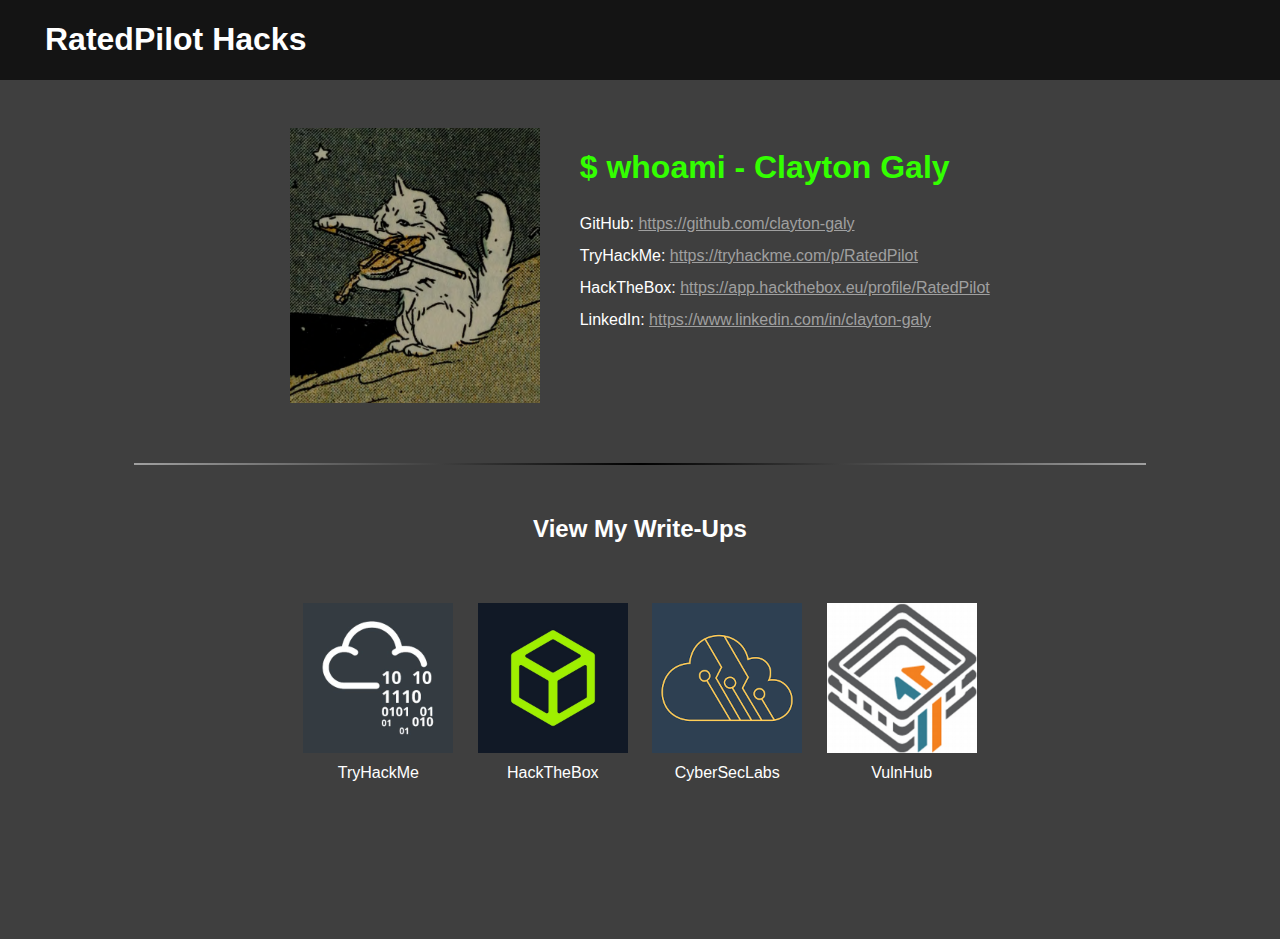
<file: index.html>
<!DOCTYPE html>
<html>
    <head>
        <meta name="viewport" content="width=device-width, initial-scale=1">
        <title>RatedPilot Hacks</title>
        <link rel="stylesheet" href="assets/css/index.css">
    </head>
    <body>
        <nav class="header">
            <h1 class="title">RatedPilot Hacks</h1>
        </nav>
        <div class="contact-info">
            <img class="my-image" src="assets/images/20202.png">
            <div class="contact-alltext">
                <h1 style="color: rgb(51,255,0);">$ whoami - Clayton Galy</h1>
                <div>
                    <p>GitHub:</p> <a href="https://github.com/clayton-galy">https://github.com/clayton-galy</a>
                </div>  
                <div>
                    <p>TryHackMe:</p> <a href="https://tryhackme.com/p/RatedPilot">https://tryhackme.com/p/RatedPilot</a>
                </div>  
                <div>
                    <p>HackTheBox:</p> <a href="https://app.hackthebox.eu/profile/162495">https://app.hackthebox.eu/profile/RatedPilot</a>
                </div>
                <div>
                    <p>LinkedIn:</p> <a href="https://www.linkedin.com/in/clayton-galy">https://www.linkedin.com/in/clayton-galy</a>
                </div>  
            </div>
        </div>
        <hr>
        <div class="subheader">
            <h2>View My Write-Ups</h2>
        </div>
        <div class="writeup-links">
            <!--
            <div class="icons">
                <a href="pages/search.html"><img class="thumbnail" src="assets/images/search.jpg"></a>
                <p class="icontext">Index Coming Soon!</p>
            </div>
            -->
            <div class="icons">
                <a href="pages/tryhackme.html"><img class="thumbnail" src="assets/images/TryHackMe.jpg"></a>
                <p class="icontext">TryHackMe</p>
            </div>
            <div class="icons">
                <a href="pages/hackthebox.html"><img class="thumbnail" src="assets/images/hackthebox.jpg"></a>
                <p class="icontext">HackTheBox</p>
            </div>
            <div class="icons">
                <a href="pages/cyberseclabs.html"><img class="thumbnail" src="assets/images/cyberseclabs.png"></a>
                <p class="icontext">CyberSecLabs</p>
            </div>
            <div class="icons">
                <a href="pages/vulnhub.html"><img class="thumbnail" src="assets/images/vulnhub.png"></a>
                <p class="icontext">VulnHub</p>
            </div>
        </div>
    </body>
</html>
</file>
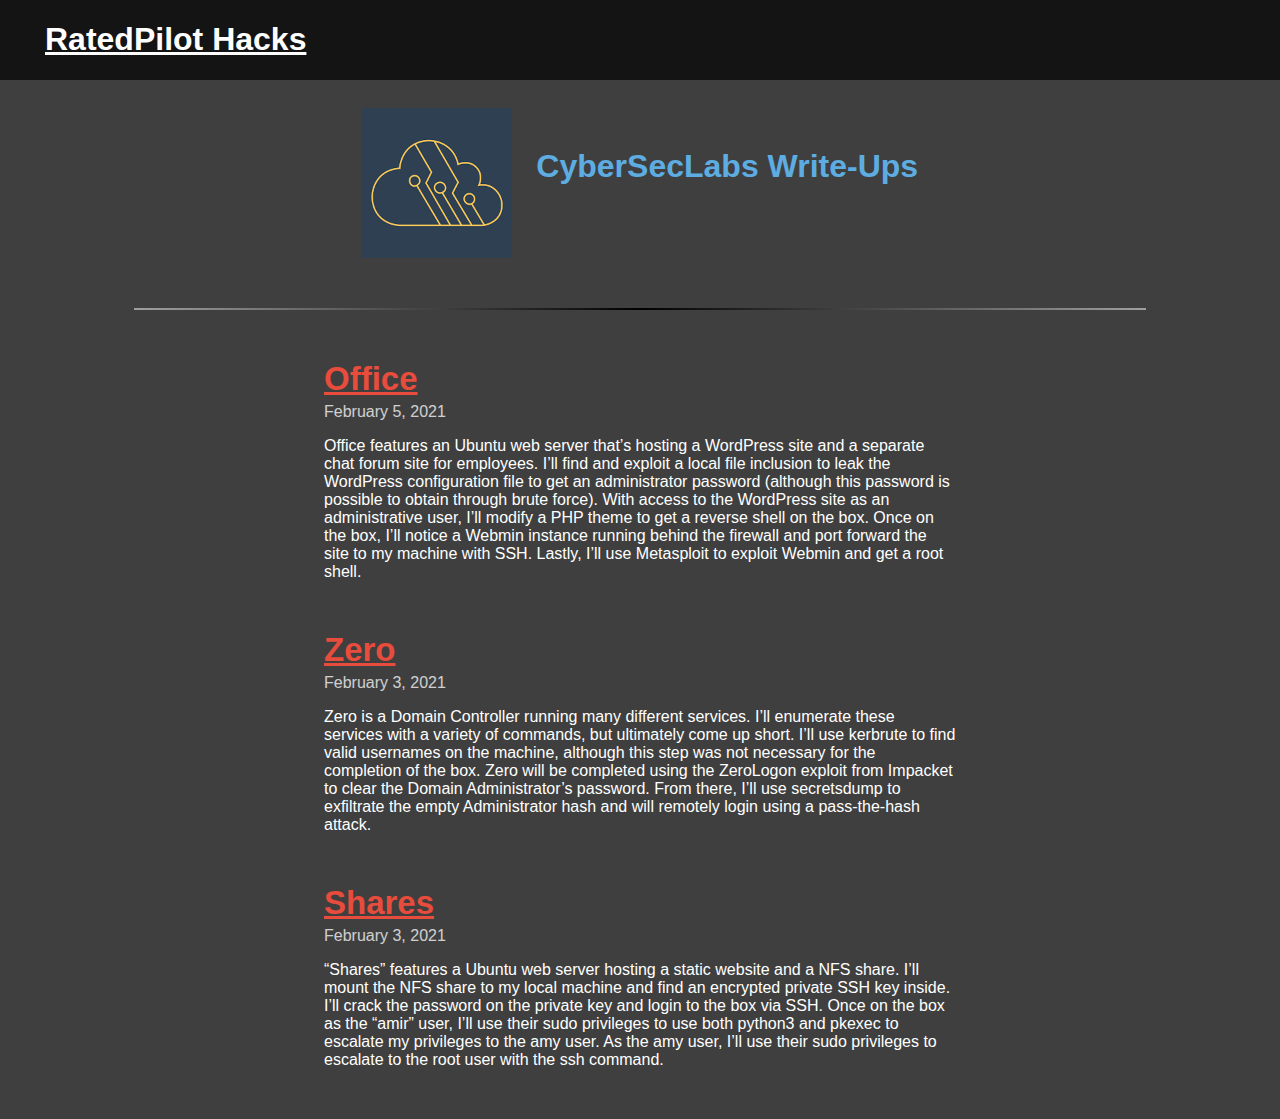
<file: pages/cyberseclabs.html>
<!DOCTYPE html>
<html>
    <head>
        <meta name="viewport" content="width=device-width, initial-scale=1">
        <title>RatedPilot Hacks</title>
        <link rel="stylesheet" href="../assets/css/writeups.css">
    </head>
    <body>
        <nav class="header">
            <a class="homelink" href="/walkthroughs"><h1 class="title">RatedPilot Hacks</h1></a>
        </nav>
        <div class="maintitle">
            <img class="image" src="../assets/images/cyberseclabs.png">
            <h1 style="display:inline-block">CyberSecLabs Write-Ups</h1>
        </div>
        <hr>
        <div class="writeup-content">
            <div class="writeupinfo">
                <div class="writeup-title">
                    <a class="writeup-link" href="https://clayton-galy.notion.site/Office-d40709bf409f4c368513c369fefc9b0e"><h2>Office</h2></a>
                </div>
                <div class="writeup-date">
                    <p>February 5, 2021</p>
                </div>
                <div class="writeup-desc">
                    <p>Office features an Ubuntu web server that&#8217;s hosting a WordPress site and a separate chat forum site for employees&#46; I&#8217;ll find and exploit a local file inclusion to leak the WordPress configuration file to get an administrator password &#40;although this password is possible to obtain through brute force&#41;&#46; With access to the WordPress site as an administrative user&#44; I&#8217;ll modify a PHP theme to get a reverse shell on the box&#46; Once on the box&#44; I&#8217;ll notice a Webmin instance running behind the firewall and port forward the site to my machine with SSH&#46; Lastly&#44; I&#8217;ll use Metasploit to exploit Webmin and get a root shell&#46;</p>
                </div>
            </div>
            <div class="writeupinfo">
                <div class="writeup-title">
                    <a class="writeup-link" href="https://clayton-galy.notion.site/Zero-e88b125d23b84f3788667e9202f1ffa0"><h2>Zero</h2></a>
                </div>
                <div class="writeup-date">
                    <p>February 3, 2021</p>
                </div>
                <div class="writeup-desc">
                    <p>Zero is a Domain Controller running many different services&#46; I&#8217;ll enumerate these services with a variety of commands&#44; but ultimately come up short&#46; I&#8217;ll use kerbrute to find valid usernames on the machine&#44; although this step was not necessary for the completion of the box&#46; Zero will be completed using the ZeroLogon exploit from Impacket to clear the Domain Administrator&#8217;s password&#46; From there&#44; I&#8217;ll use secretsdump to exfiltrate the empty Administrator hash and will remotely login using a pass-the-hash attack&#46;</p>
                </div>
            </div>
            <div class="writeupinfo">
                <div class="writeup-title">
                    <a class="writeup-link" href="https://clayton-galy.notion.site/Shares-cefc34033bca4380a81c991d862038f8"><h2>Shares</h2></a>
                </div>
                <div class="writeup-date">
                    <p>February 3, 2021</p>
                </div>
                <div class="writeup-desc">
                    <p>&#8220;Shares&#8221; features a Ubuntu web server hosting a static website and a NFS share&#46; I&#8217;ll mount the NFS share to my local machine and find an encrypted private SSH key inside&#46; I&#8217;ll crack the password on the private key and login to the box via SSH&#46; Once on the box as the &#8220;amir&#8221; user&#44; I&#8217;ll use their sudo privileges to use both python3 and pkexec to escalate my privileges to the amy user&#46; As the amy user&#44; I&#8217;ll use their sudo privileges to escalate to the root user with the ssh command&#46; </p>
                </div>
            </div>
        </div>
    </body>
</html>
</file>
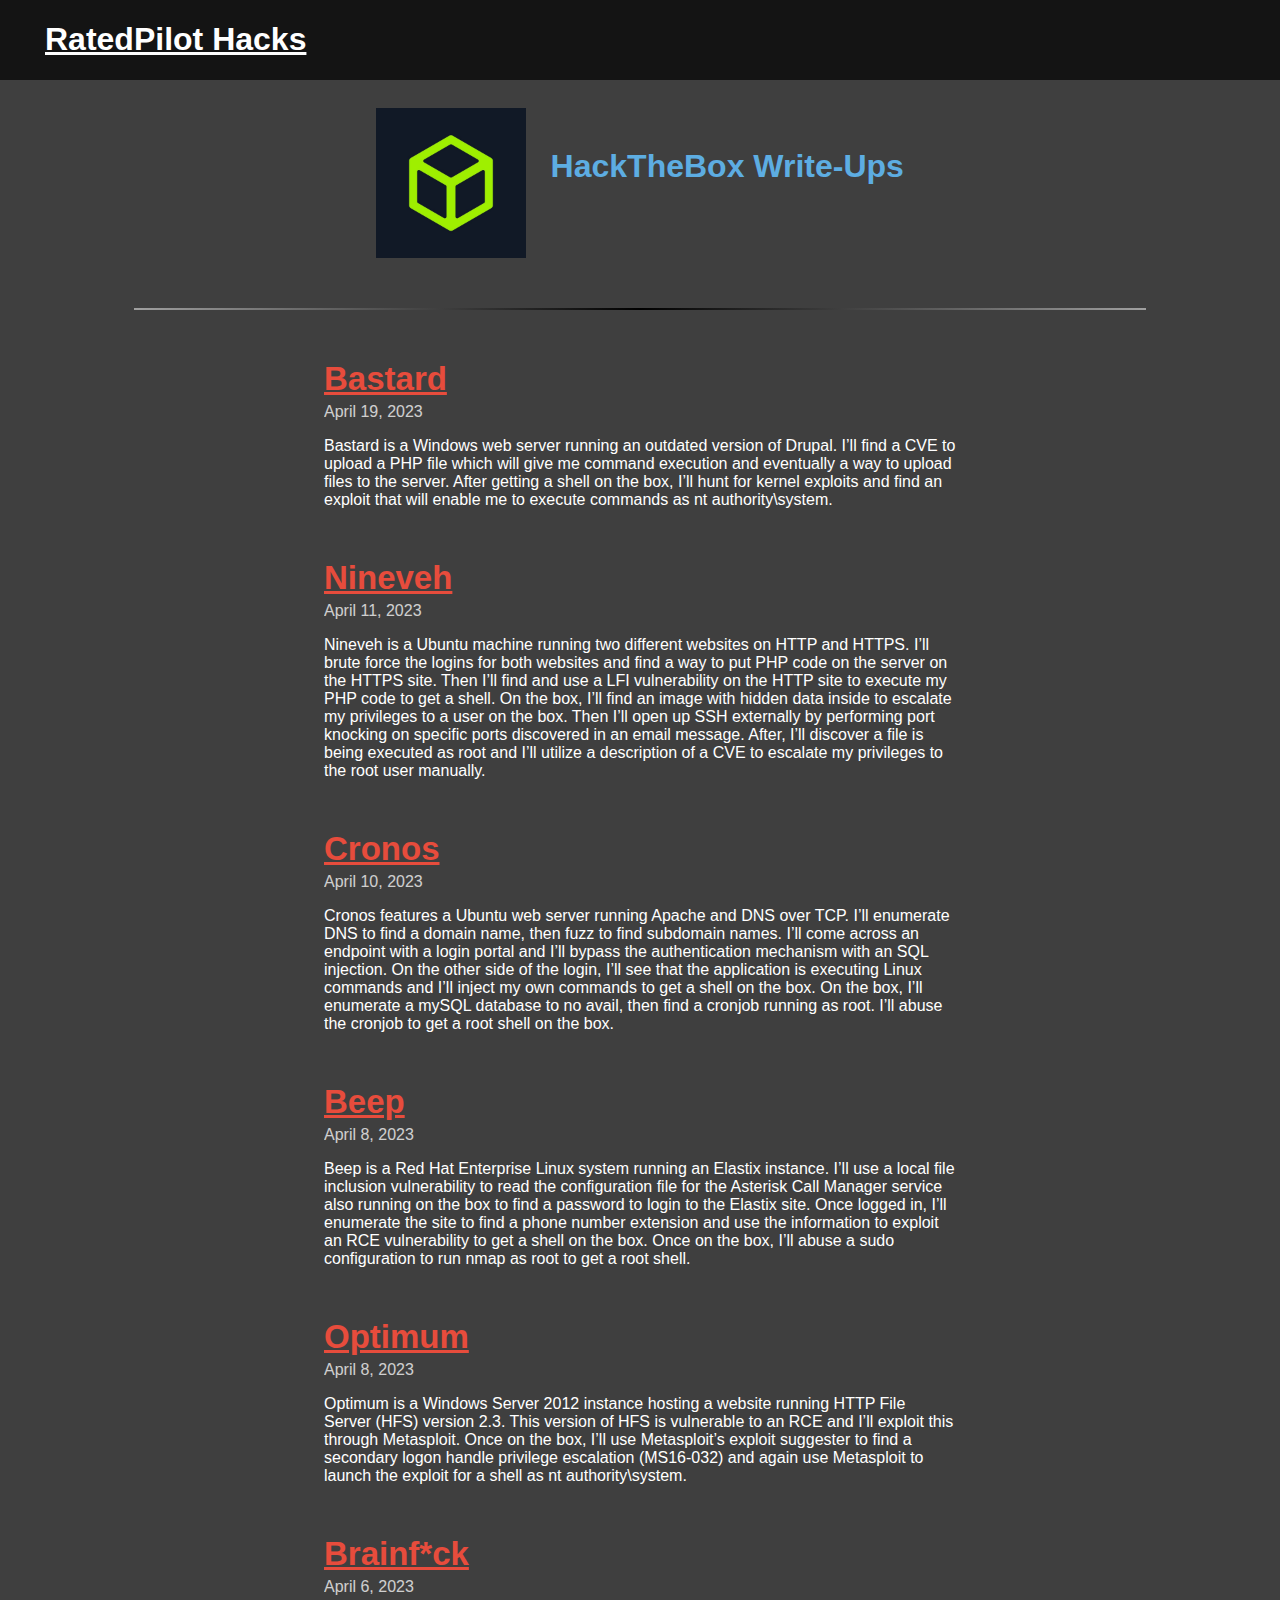
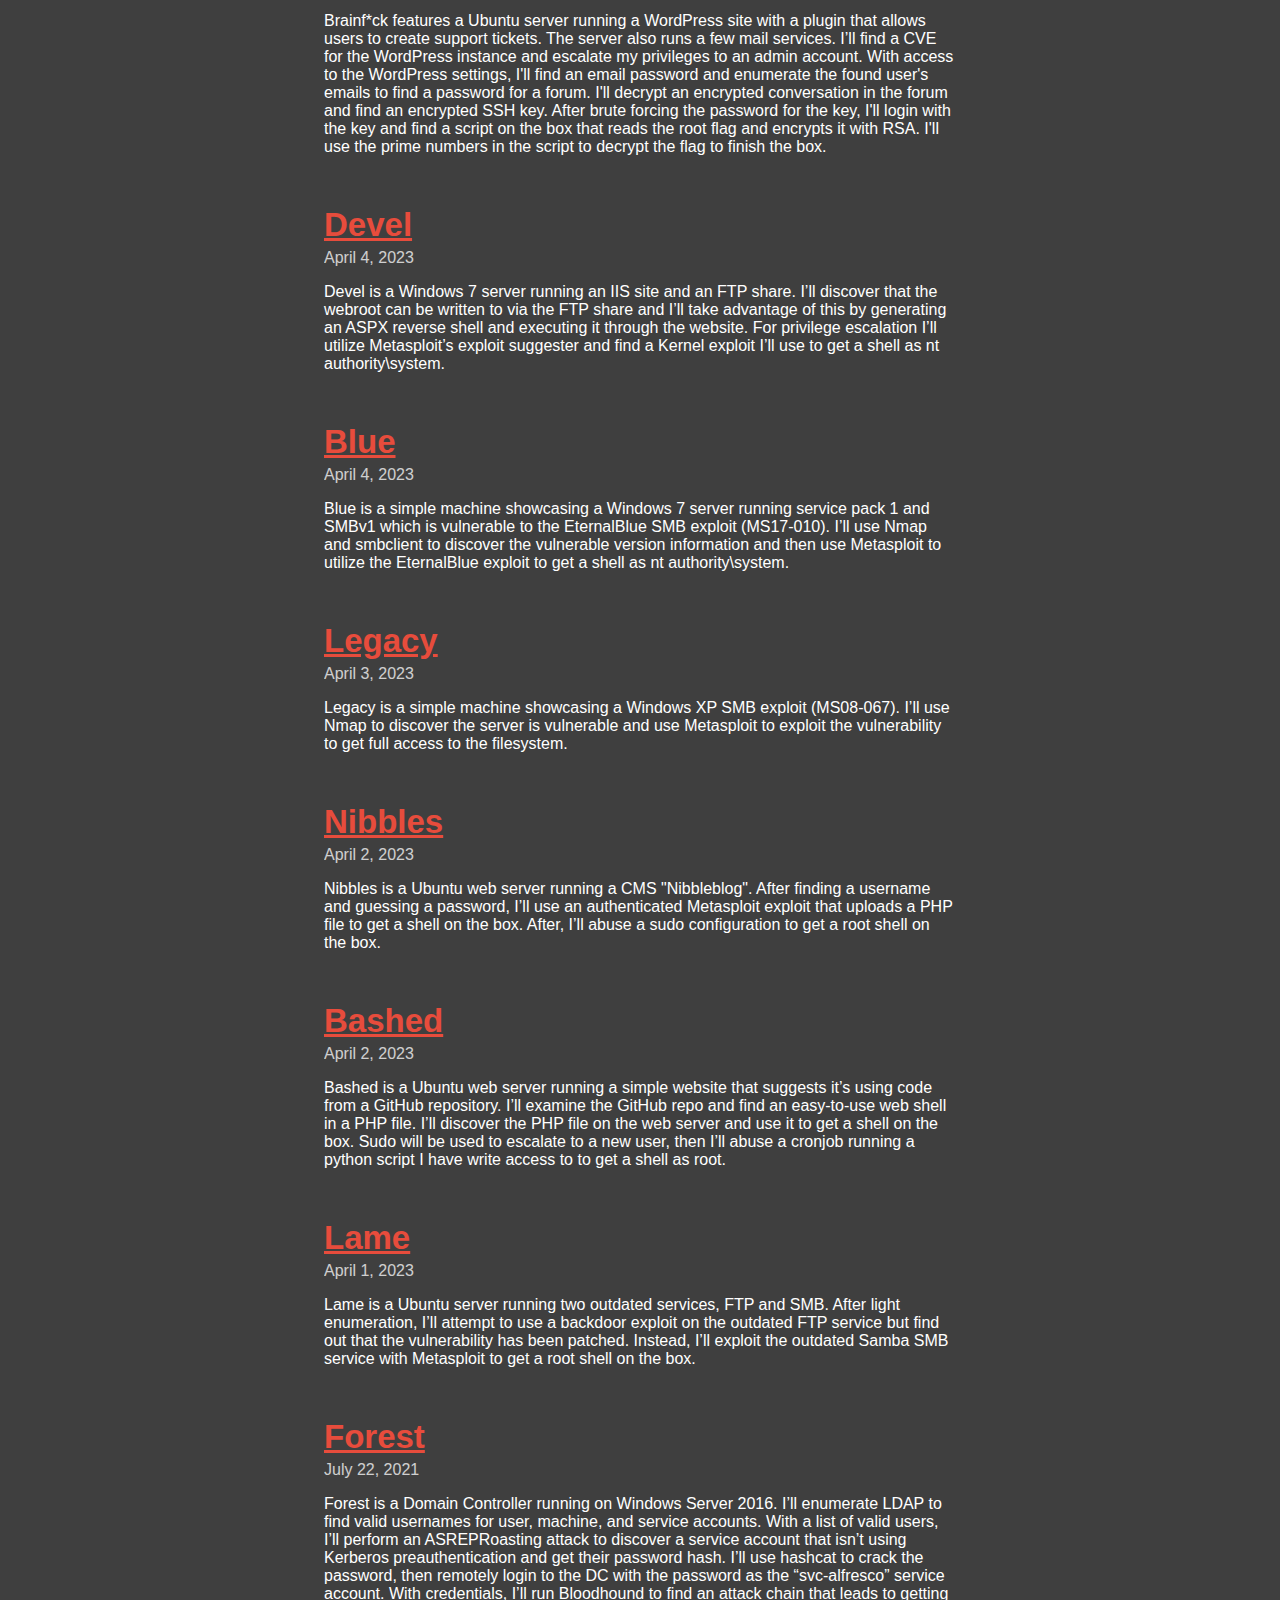
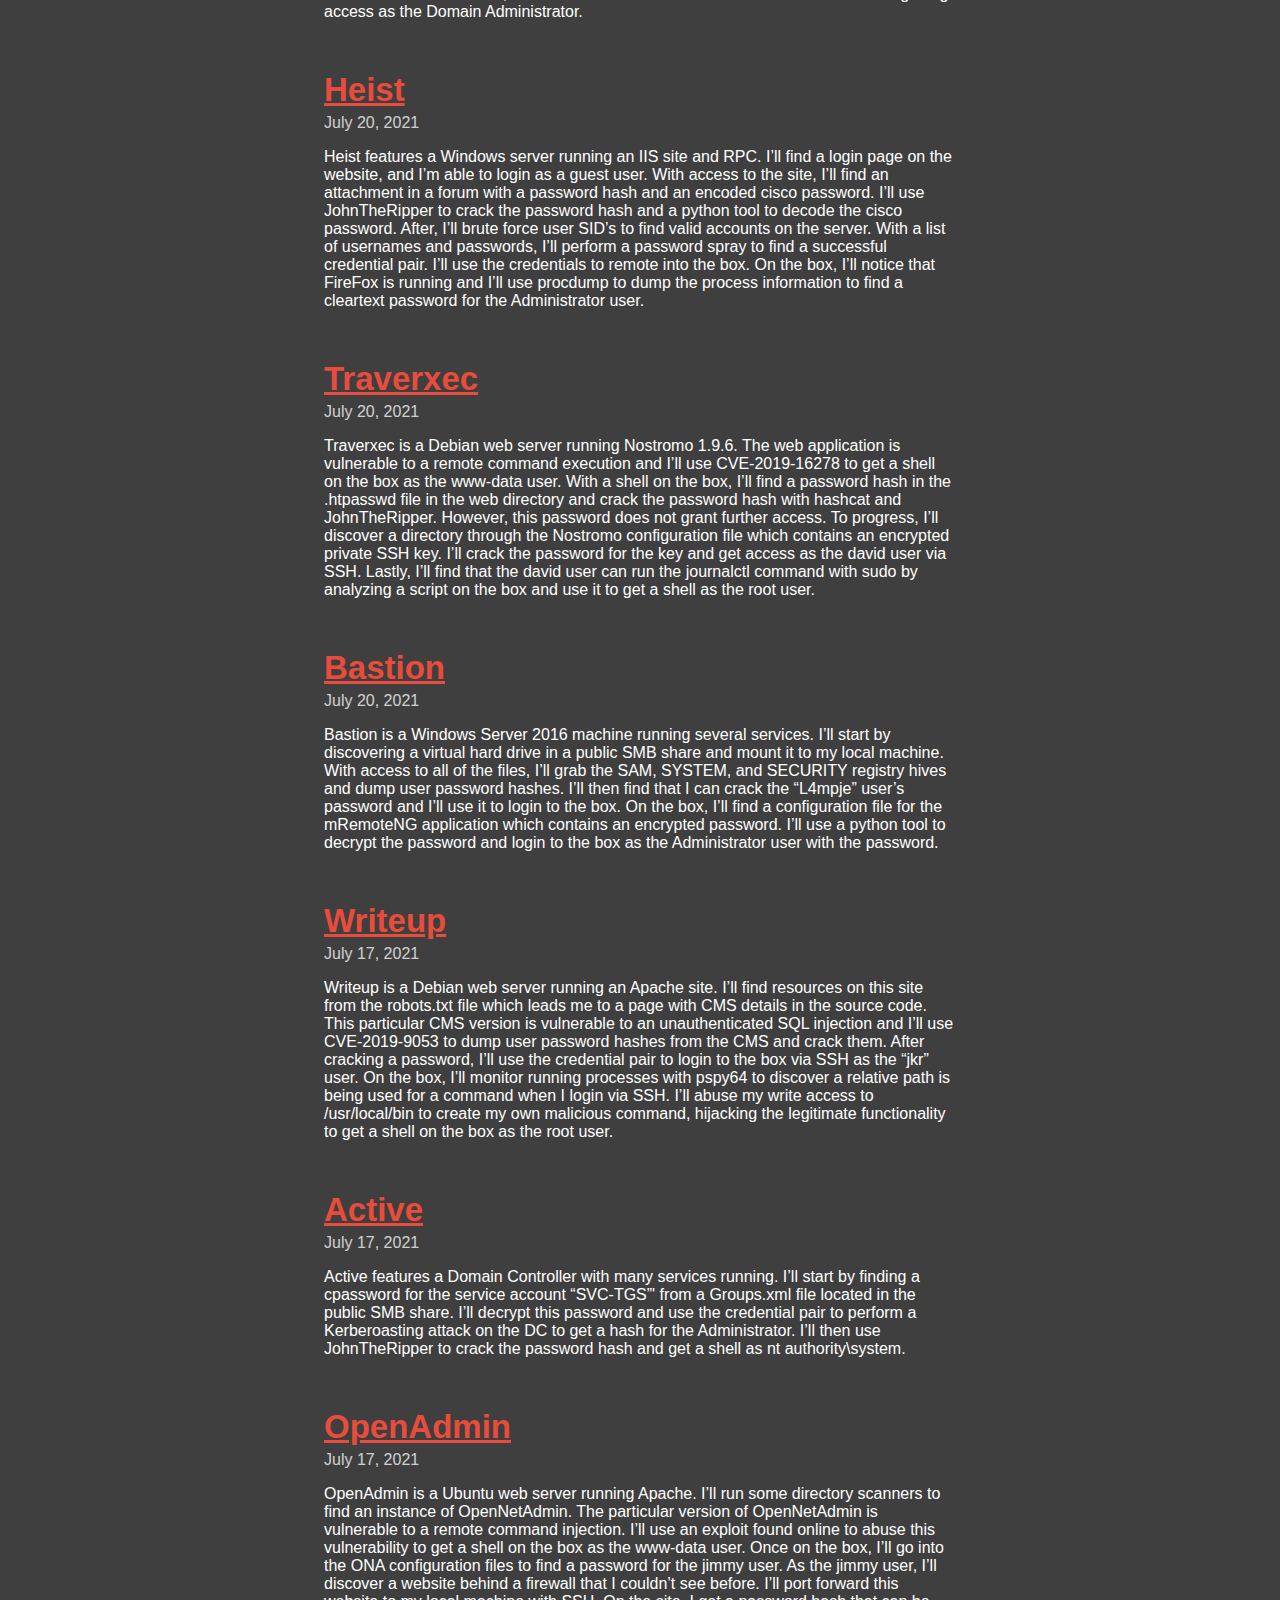
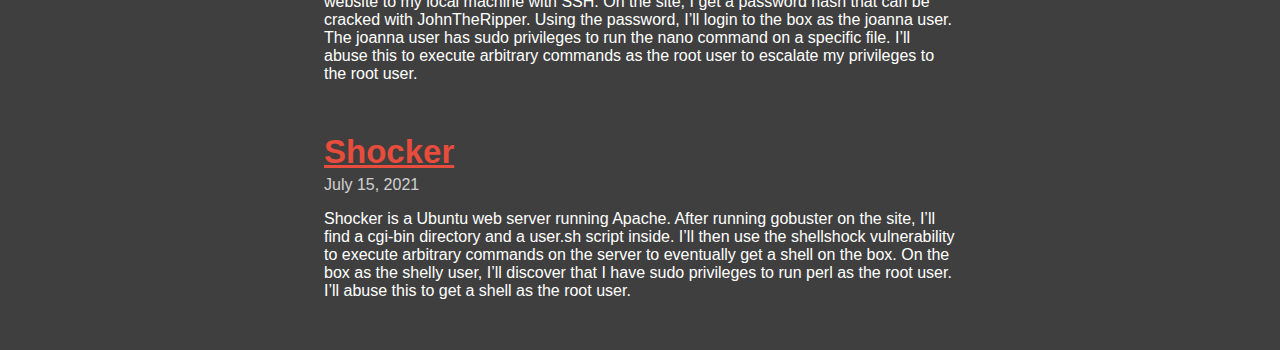
<file: pages/hackthebox.html>
<!DOCTYPE html>
<html>
    <head>
        <meta name="viewport" content="width=device-width, initial-scale=1">
        <title>RatedPilot Hacks</title>
        <link rel="stylesheet" href="../assets/css/writeups.css">
    </head>
    <body>
        <nav class="header">
            <a class="homelink" href="/walkthroughs"><h1 class="title">RatedPilot Hacks</h1></a>
        </nav>
        <div class="maintitle">
            <img class="image" src="../assets/images/hackthebox.jpg">
            <h1 style="display:inline-block">HackTheBox Write-Ups</h1>
        </div>
        <hr>
        <div class="writeup-content">
            <div class="writeupinfo">
                <div class="writeup-title">
                    <a class="writeup-link" href="https://clayton-galy.notion.site/Bastard-f4dd391bd6d54fbf80caa48b4e242e80"><h2>Bastard</h2></a>
                </div>
                <div class="writeup-date">
                    <p>April 19, 2023</p>
                </div>
                <div class="writeup-desc">
                    <p>Bastard is a Windows web server running an outdated version of Drupal&#46; I&#8217;ll find a CVE to upload a PHP file which will give me command execution and eventually a way to upload files to the server&#46; After getting a shell on the box&#44; I&#8217;ll hunt for kernel exploits and find an exploit that will enable me to execute commands as nt authority&#92;system&#46;</p>
                </div>
            </div>
            <div class="writeupinfo">
                <div class="writeup-title">
                    <a class="writeup-link" href="https://clayton-galy.notion.site/Nineveh-66bb8c3b4ca64145834f8f7f373248d9"><h2>Nineveh</h2></a>
                </div>
                <div class="writeup-date">
                    <p>April 11, 2023</p>
                </div>
                <div class="writeup-desc">
                    <p>Nineveh is a Ubuntu machine running two different websites on HTTP and HTTPS&#46; I&#8217;ll brute force the logins for both websites and find a way to put PHP code on the server on the HTTPS site&#46; Then I&#8217;ll find and use a LFI vulnerability on the HTTP site to execute my PHP code to get a shell&#46; On the box&#44; I&#8217;ll find an image with hidden data inside to escalate my privileges to a user on the box&#46; Then I&#8217;ll open up SSH externally by performing port knocking on specific ports discovered in an email message&#46; After&#44; I&#8217;ll discover a file is being executed as root and I&#8217;ll utilize a description of a CVE to escalate my privileges to the root user manually&#46;</p>
                </div>
            </div>
            <div class="writeupinfo">
                <div class="writeup-title">
                    <a class="writeup-link" href="https://clayton-galy.notion.site/Cronos-76b1324f309e449eb655b878adaceccc"><h2>Cronos</h2></a>
                </div>
                <div class="writeup-date">
                    <p>April 10, 2023</p>
                </div>
                <div class="writeup-desc">
                    <p>Cronos features a Ubuntu web server running Apache and DNS over TCP&#46; I&#8217;ll enumerate DNS to find a domain name&#44; then fuzz to find subdomain names&#46; I&#8217;ll come across an endpoint with a login portal and I&#8217;ll bypass the authentication mechanism with an SQL injection&#46; On the other side of the login&#44; I&#8217;ll see that the application is executing Linux commands and I&#8217;ll inject my own commands to get a shell on the box&#46; On the box&#44; I&#8217;ll enumerate a mySQL database to no avail&#44; then find a cronjob running as root&#46; I&#8217;ll abuse the cronjob to get a root shell on the box&#46;</p>
                </div>
            </div>
            <div class="writeupinfo">
                <div class="writeup-title">
                    <a class="writeup-link" href="https://clayton-galy.notion.site/Beep-9a0a5f209a2a4ec28affef136682966b"><h2>Beep</h2></a>
                </div>
                <div class="writeup-date">
                    <p>April 8, 2023</p>
                </div>
                <div class="writeup-desc">
                    <p>Beep is a Red Hat Enterprise Linux system running an Elastix instance&#46; I&#8217;ll use a local file inclusion vulnerability to read the configuration file for the Asterisk Call Manager service also running on the box to find a password to login to the Elastix site&#46; Once logged in&#44; I&#8217;ll enumerate the site to find a phone number extension and use the information to exploit an RCE vulnerability to get a shell on the box&#46; Once on the box&#44; I&#8217;ll abuse a sudo configuration to run nmap as root to get a root shell&#46;</p>
                </div>
            </div>
            <div class="writeupinfo">
                <div class="writeup-title">
                    <a class="writeup-link" href="https://clayton-galy.notion.site/Optimum-c9ef76652c83485b89bf8f27eb1e7368"><h2>Optimum</h2></a>
                </div>
                <div class="writeup-date">
                    <p>April 8, 2023</p>
                </div>
                <div class="writeup-desc">
                    <p>Optimum is a Windows Server 2012 instance hosting a website running HTTP File Server &lpar;HFS&rpar; version 2&period;3&period; This version of HFS is vulnerable to an RCE and I&rsquo;ll exploit this through Metasploit&period; Once on the box&comma; I&rsquo;ll use Metasploit&rsquo;s exploit suggester to find a secondary logon handle privilege escalation &lpar;MS16-032&rpar; and again use Metasploit to launch the exploit for a shell as nt authority&bsol;system&period;</p>
                </div>
            </div>
            <div class="writeupinfo">
                <div class="writeup-title">
                    <a class="writeup-link" href="https://clayton-galy.notion.site/Brainf-ck-5bb184153d1d46db8e35182f0d077d19"><h2>Brainf&#42;ck</h2></a>
                </div>
                <div class="writeup-date">
                    <p>April 6, 2023</p>
                </div>
                <div class="writeup-desc">
                    <p>Brainf&#42;ck features a Ubuntu server running a WordPress site with a plugin that allows users to create support tickets&#46; The server also runs a few mail services&#46; I&#8217;ll find a CVE for the WordPress instance and escalate my privileges to an admin account&#46; With access to the WordPress settings&#44; I&#39;ll find an email password and enumerate the found user&#39;s emails to find a password for a forum&#46; I&#39;ll decrypt an encrypted conversation in the forum and find an encrypted SSH key&#46; After brute forcing the password for the key&#44; I&#39;ll login with the key and find a script on the box that reads the root flag and encrypts it with RSA&#46; I&#39;ll use the prime numbers in the script to decrypt the flag to finish the box&#46;</p>
                </div>
            </div>
            <div class="writeupinfo">
                <div class="writeup-title">
                    <a class="writeup-link" href="https://clayton-galy.notion.site/Devel-b11268c542274b06a9cf49efb83855ae"><h2>Devel</h2></a>
                </div>
                <div class="writeup-date">
                    <p>April 4, 2023</p>
                </div>
                <div class="writeup-desc">
                    <p>Devel is a Windows 7 server running an IIS site and an FTP share&#46; I&#8217;ll discover that the webroot can be written to via the FTP share and I&#8217;ll take advantage of this by generating an ASPX reverse shell and executing it through the website&#46; For privilege escalation I&#8217;ll utilize Metasploit&#8217;s exploit suggester and find a Kernel exploit I&#8217;ll use to get a shell as nt authority&#92;system&#46;</p>
                </div>
            </div>
            <div class="writeupinfo">
                <div class="writeup-title">
                    <a class="writeup-link" href="https://clayton-galy.notion.site/Blue-6276986a5f804a09bc553b0c23c7157d"><h2>Blue</h2></a>
                </div>
                <div class="writeup-date">
                    <p>April 4, 2023</p>
                </div>
                <div class="writeup-desc">
                    <p>Blue is a simple machine showcasing a Windows 7 server running service pack 1 and SMBv1 which is vulnerable to the EternalBlue SMB exploit &#40;MS17-010&#41;&#46; I&#8217;ll use Nmap and smbclient to discover the vulnerable version information and then use Metasploit to utilize the EternalBlue exploit to get a shell as nt authority&#92;system&#46;</p>
                </div>
            </div>
            <div class="writeupinfo">
                <div class="writeup-title">
                    <a class="writeup-link" href="https://clayton-galy.notion.site/Legacy-f1d1b755cd3a41a5a8772624a2bb6c95"><h2>Legacy</h2></a>
                </div>
                <div class="writeup-date">
                    <p>April 3, 2023</p>
                </div>
                <div class="writeup-desc">
                    <p>Legacy is a simple machine showcasing a Windows XP SMB exploit &#40;MS08-067&#41;&#46; I&#8217;ll use Nmap to discover the server is vulnerable and use Metasploit to exploit the vulnerability to get full access to the filesystem&#46;</p>
                </div>
            </div>
            <div class="writeupinfo">
                <div class="writeup-title">
                    <a class="writeup-link" href="https://clayton-galy.notion.site/Nibbles-06e733ea6c2d461f9c7265ad97380985"><h2>Nibbles</h2></a>
                </div>
                <div class="writeup-date">
                    <p>April 2, 2023</p>
                </div>
                <div class="writeup-desc">
                    <p>Nibbles is a Ubuntu web server running a CMS &#34;Nibbleblog&#34;&#46; After finding a username and guessing a password&#44; I&#8217;ll use an authenticated Metasploit exploit that uploads a PHP file to get a shell on the box&#46; After&#44; I&#8217;ll abuse a sudo configuration to get a root shell on the box&#46;</p>
                </div>
            </div>
            <div class="writeupinfo">
                <div class="writeup-title">
                    <a class="writeup-link" href="https://clayton-galy.notion.site/Bashed-637aeb15aa8342d8b686b940a42da60a"><h2>Bashed</h2></a>
                </div>
                <div class="writeup-date">
                    <p>April 2, 2023</p>
                </div>
                <div class="writeup-desc">
                    <p>Bashed is a Ubuntu web server running a simple website that suggests it&#8217;s using code from a GitHub repository&#46; I&#8217;ll examine the GitHub repo and find an easy-to-use web shell in a PHP file&#46; I&#8217;ll discover the PHP file on the web server and use it to get a shell on the box&#46; Sudo will be used to escalate to a new user&#44; then I&#8217;ll abuse a cronjob running a python script I have write access to to get a shell as root&#46;</p>
                </div>
            </div>
            <div class="writeupinfo">
                <div class="writeup-title">
                    <a class="writeup-link" href="https://clayton-galy.notion.site/Lame-bba9211f4cf24b5082c66f6a077407f2"><h2>Lame</h2></a>
                </div>
                <div class="writeup-date">
                    <p>April 1, 2023</p>
                </div>
                <div class="writeup-desc">
                    <p>Lame is a Ubuntu server running two outdated services&#44; FTP and SMB&#46; After light enumeration&#44; I&#8217;ll attempt to use a backdoor exploit on the outdated FTP service but find out that the vulnerability has been patched&#46; Instead&#44; I&#8217;ll exploit the outdated Samba SMB service with Metasploit to get a root shell on the box&#46;</p>
                </div>
            </div>
            <div class="writeupinfo">
                <div class="writeup-title">
                    <a class="writeup-link" href="https://clayton-galy.notion.site/Forest-ac11e9af34c04596bf6cc2495c643b5f"><h2>Forest</h2></a>
                </div>
                <div class="writeup-date">
                    <p>July 22, 2021</p>
                </div>
                <div class="writeup-desc">
                    <p>Forest is a Domain Controller running on Windows Server 2016&#46; I&#8217;ll enumerate LDAP to find valid usernames for user&#44; machine&#44; and service accounts&#46; With a list of valid users&#44; I&#8217;ll perform an ASREPRoasting attack to discover a service account that isn&#8217;t using Kerberos preauthentication and get their password hash&#46; I&#8217;ll use hashcat to crack the password&#44; then remotely login to the DC with the password as the &#8220;svc-alfresco&#8221; service account&#46; With credentials&#44; I&#8217;ll run Bloodhound to find an attack chain that leads to getting access as the Domain Administrator&#46;</p>
                </div>
            </div>
            <div class="writeupinfo">
                <div class="writeup-title">
                    <a class="writeup-link" href="https://clayton-galy.notion.site/Heist-b4cd27cbe7d24c31ab8c94e212c7392d"><h2>Heist</h2></a>
                </div>
                <div class="writeup-date">
                    <p>July 20, 2021</p>
                </div>
                <div class="writeup-desc">
                    <p>Heist features a Windows server running an IIS site and RPC&#46; I&#8217;ll find a login page on the website&#44; and I&#8217;m able to login as a guest user&#46; With access to the site&#44; I&#8217;ll find an attachment in a forum with a password hash and an encoded cisco password&#46; I&#8217;ll use JohnTheRipper to crack the password hash and a python tool to decode the cisco password&#46; After&#44; I&#8217;ll brute force user SID&#8217;s to find valid accounts on the server&#46; With a list of usernames and passwords&#44; I&#8217;ll perform a password spray to find a successful credential pair&#46; I&#8217;ll use the credentials to remote into the box&#46; On the box&#44; I&#8217;ll notice that FireFox is running and I&#8217;ll use procdump to dump the process information to find a cleartext password for the Administrator user&#46;</p>
                </div>
            </div>
            <div class="writeupinfo">
                <div class="writeup-title">
                    <a class="writeup-link" href="https://clayton-galy.notion.site/Traverxec-31cf21886af74b59aa4926fa759fcf01"><h2>Traverxec</h2></a>
                </div>
                <div class="writeup-date">
                    <p>July 20, 2021</p>
                </div>
                <div class="writeup-desc">
                    <p>Traverxec is a Debian web server running Nostromo 1&#46;9&#46;6&#46; The web application is vulnerable to a remote command execution and I&#8217;ll use CVE-2019-16278 to get a shell on the box as the www-data user&#46; With a shell on the box&#44; I&#8217;ll find a password hash in the &#46;htpasswd file in the web directory and crack the password hash with hashcat and JohnTheRipper&#46; However&#44; this password does not grant further access&#46; To progress&#44; I&#8217;ll discover a directory through the Nostromo configuration file which contains an encrypted private SSH key&#46; I&#8217;ll crack the password for the key and get access as the david user via SSH&#46; Lastly&#44; I&#8217;ll find that the david user can run the journalctl command with sudo by analyzing a script on the box and use it to get a shell as the root user&#46;</p>
                </div>
            </div>
            <div class="writeupinfo">
                <div class="writeup-title">
                    <a class="writeup-link" href="https://clayton-galy.notion.site/Bastion-0047ede3ced64ceeaf0c46b598c9be7f"><h2>Bastion</h2></a>
                </div>
                <div class="writeup-date">
                    <p>July 20, 2021</p>
                </div>
                <div class="writeup-desc">
                    <p>Bastion is a Windows Server 2016 machine running several services&#46; I&#8217;ll start by discovering a virtual hard drive in a public SMB share and mount it to my local machine&#46; With access to all of the files&#44; I&#8217;ll grab the SAM&#44; SYSTEM&#44; and SECURITY registry hives and dump user password hashes&#46; I&#8217;ll then find that I can crack the &#8220;L4mpje&#8221; user&#8217;s password and I&#8217;ll use it to login to the box&#46; On the box&#44; I&#8217;ll find a configuration file for the mRemoteNG application which contains an encrypted password&#46; I&#8217;ll use a python tool to decrypt the password and login to the box as the Administrator user with the password&#46;</p>
                </div>
            </div>
            <div class="writeupinfo">
                <div class="writeup-title">
                    <a class="writeup-link" href="https://clayton-galy.notion.site/Writeup-f44d63f3889b44c0ba5dbfb38da0ab74"><h2>Writeup</h2></a>
                </div>
                <div class="writeup-date">
                    <p>July 17, 2021</p>
                </div>
                <div class="writeup-desc">
                    <p>Writeup is a Debian web server running an Apache site&#46; I&#8217;ll find resources on this site from the robots&#46;txt file which leads me to a page with CMS details in the source code&#46; This particular CMS version is vulnerable to an unauthenticated SQL injection and I&#8217;ll use CVE-2019-9053 to dump user password hashes from the CMS and crack them&#46; After cracking a password&#44; I&#8217;ll use the credential pair to login to the box via SSH as the &#8220;jkr&#8221; user&#46; On the box&#44; I&#8217;ll monitor running processes with pspy64 to discover a relative path is being used for a command when I login via SSH&#46; I&#8217;ll abuse my write access to &#47;usr&#47;local&#47;bin to create my own malicious command&#44; hijacking the legitimate functionality to get a shell on the box as the root user&#46;</p>
                </div>
            </div>
            <div class="writeupinfo">
                <div class="writeup-title">
                    <a class="writeup-link" href="https://clayton-galy.notion.site/Active-7e42c0f69209498999e0efae54bd2729"><h2>Active</h2></a>
                </div>
                <div class="writeup-date">
                    <p>July 17, 2021</p>
                </div>
                <div class="writeup-desc">
                    <p>Active features a Domain Controller with many services running&#46; I&#8217;ll start by finding a cpassword for the service account &#8220;SVC-TGS&#8221;&#39; from a Groups&#46;xml file located in the public SMB share&#46; I&#8217;ll decrypt this password and use the credential pair to perform a Kerberoasting attack on the DC to get a hash for the Administrator&#46; I&#8217;ll then use JohnTheRipper to crack the password hash and get a shell as nt authority&#92;system&#46;</p>
                </div>
            </div>
            <div class="writeupinfo">
                <div class="writeup-title">
                    <a class="writeup-link" href="https://clayton-galy.notion.site/OpenAdmin-9bd3b4661ae6426bb6a6a4194a08faa2"><h2>OpenAdmin</h2></a>
                </div>
                <div class="writeup-date">
                    <p>July 17, 2021</p>
                </div>
                <div class="writeup-desc">
                    <p>OpenAdmin is a Ubuntu web server running Apache&#46; I&#8217;ll run some directory scanners to find an instance of OpenNetAdmin&#46; The particular version of OpenNetAdmin is vulnerable to a remote command injection&#46; I&#8217;ll use an exploit found online to abuse this vulnerability to get a shell on the box as the www-data user&#46; Once on the box&#44; I&#8217;ll go into the ONA configuration files to find a password for the jimmy user&#46; As the jimmy user&#44; I&#8217;ll discover a website behind a firewall that I couldn&#8217;t see before&#46; I&#8217;ll port forward this website to my local machine with SSH&#46; On the site&#44; I get a password hash that can be cracked with JohnTheRipper&#46; Using the password&#44; I&#8217;ll login to the box as the joanna user&#46; The joanna user has sudo privileges to run the nano command on a specific file&#46; I&#8217;ll abuse this to execute arbitrary commands as the root user to escalate my privileges to the root user&#46;</p>
                </div>
            </div>
            <div class="writeupinfo">
                <div class="writeup-title">
                    <a class="writeup-link" href="https://clayton-galy.notion.site/Shocker-917f0ae4b9644c80b91881b11569facb"><h2>Shocker</h2></a>
                </div>
                <div class="writeup-date">
                    <p>July 15, 2021</p>
                </div>
                <div class="writeup-desc">
                    <p>Shocker is a Ubuntu web server running Apache&#46; After running gobuster on the site&#44; I&#8217;ll find a cgi-bin directory and a user&#46;sh script inside&#46; I&#8217;ll then use the shellshock vulnerability to execute arbitrary commands on the server to eventually get a shell on the box&#46; On the box as the shelly user&#44; I&#8217;ll discover that I have sudo privileges to run perl as the root user&#46; I&#8217;ll abuse this to get a shell as the root user&#46;</p>
                </div>
            </div>
        </div>
    </body>
</html>
</file>
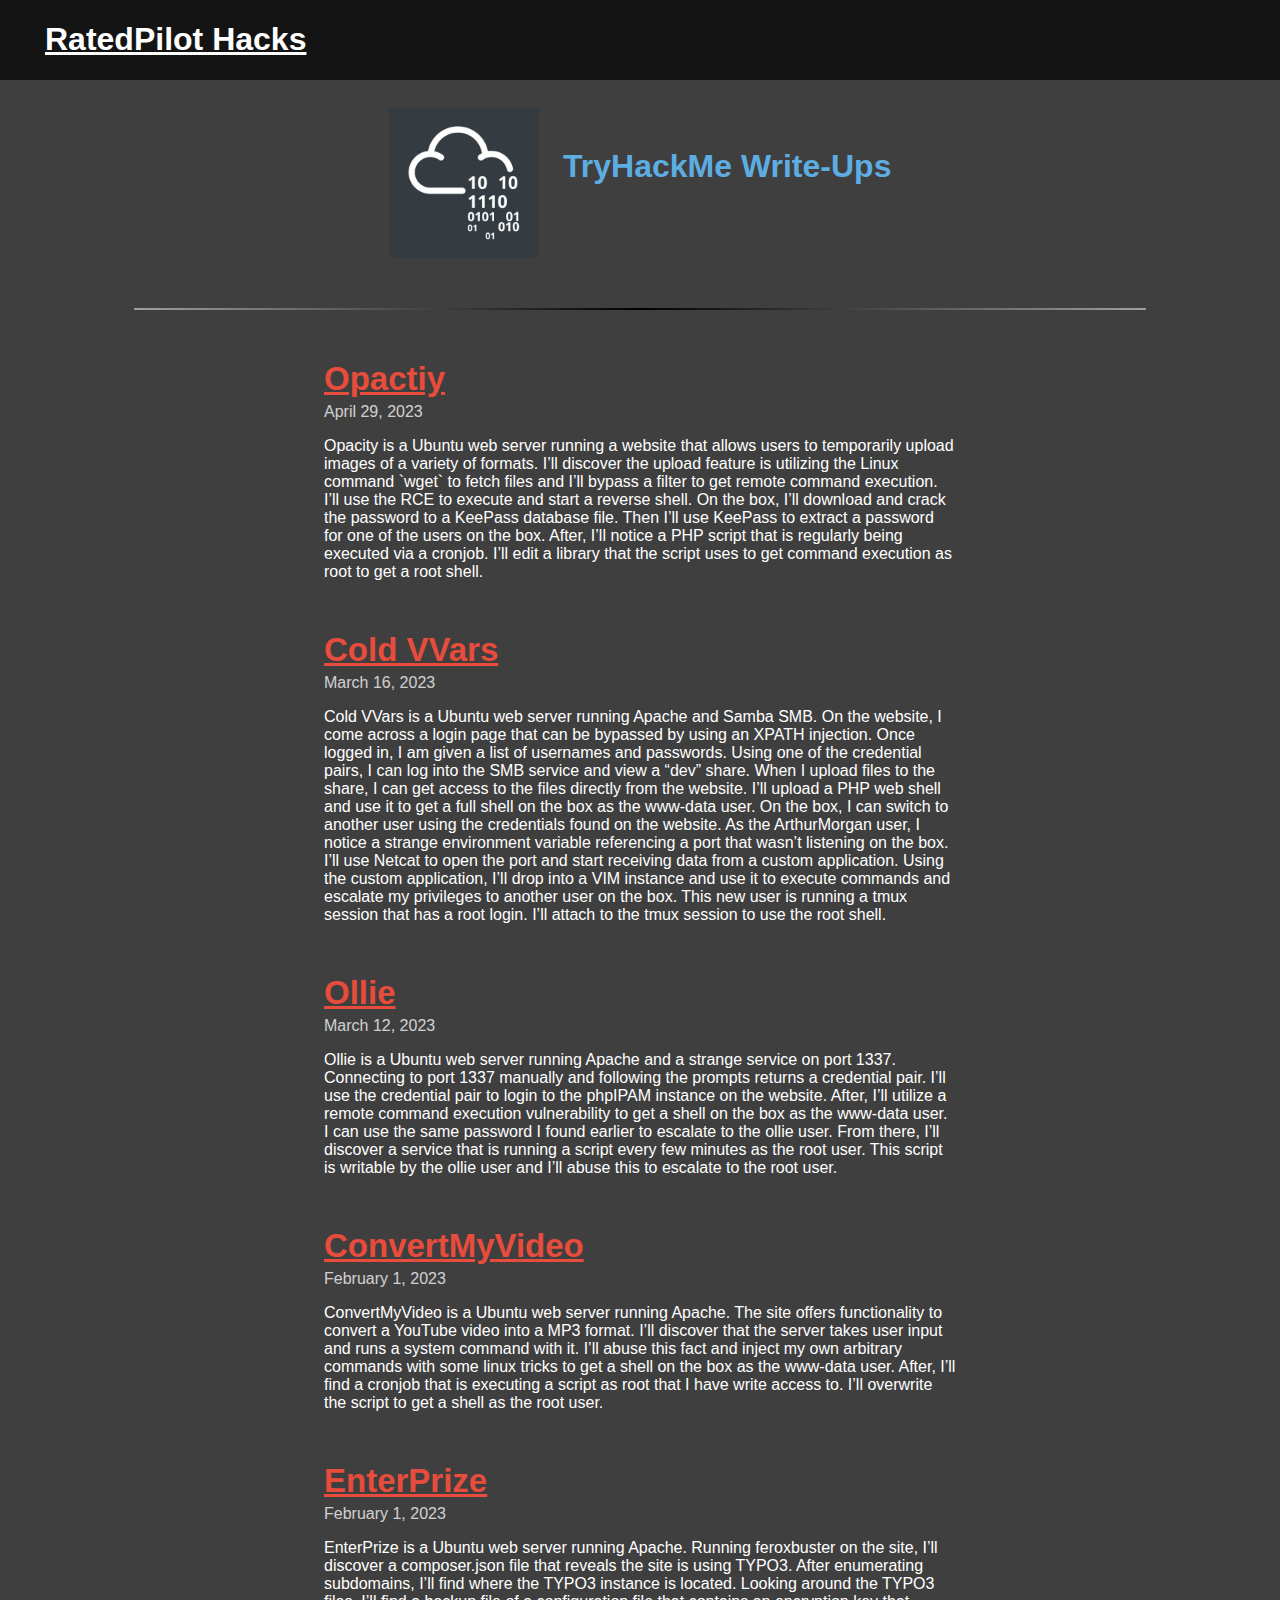
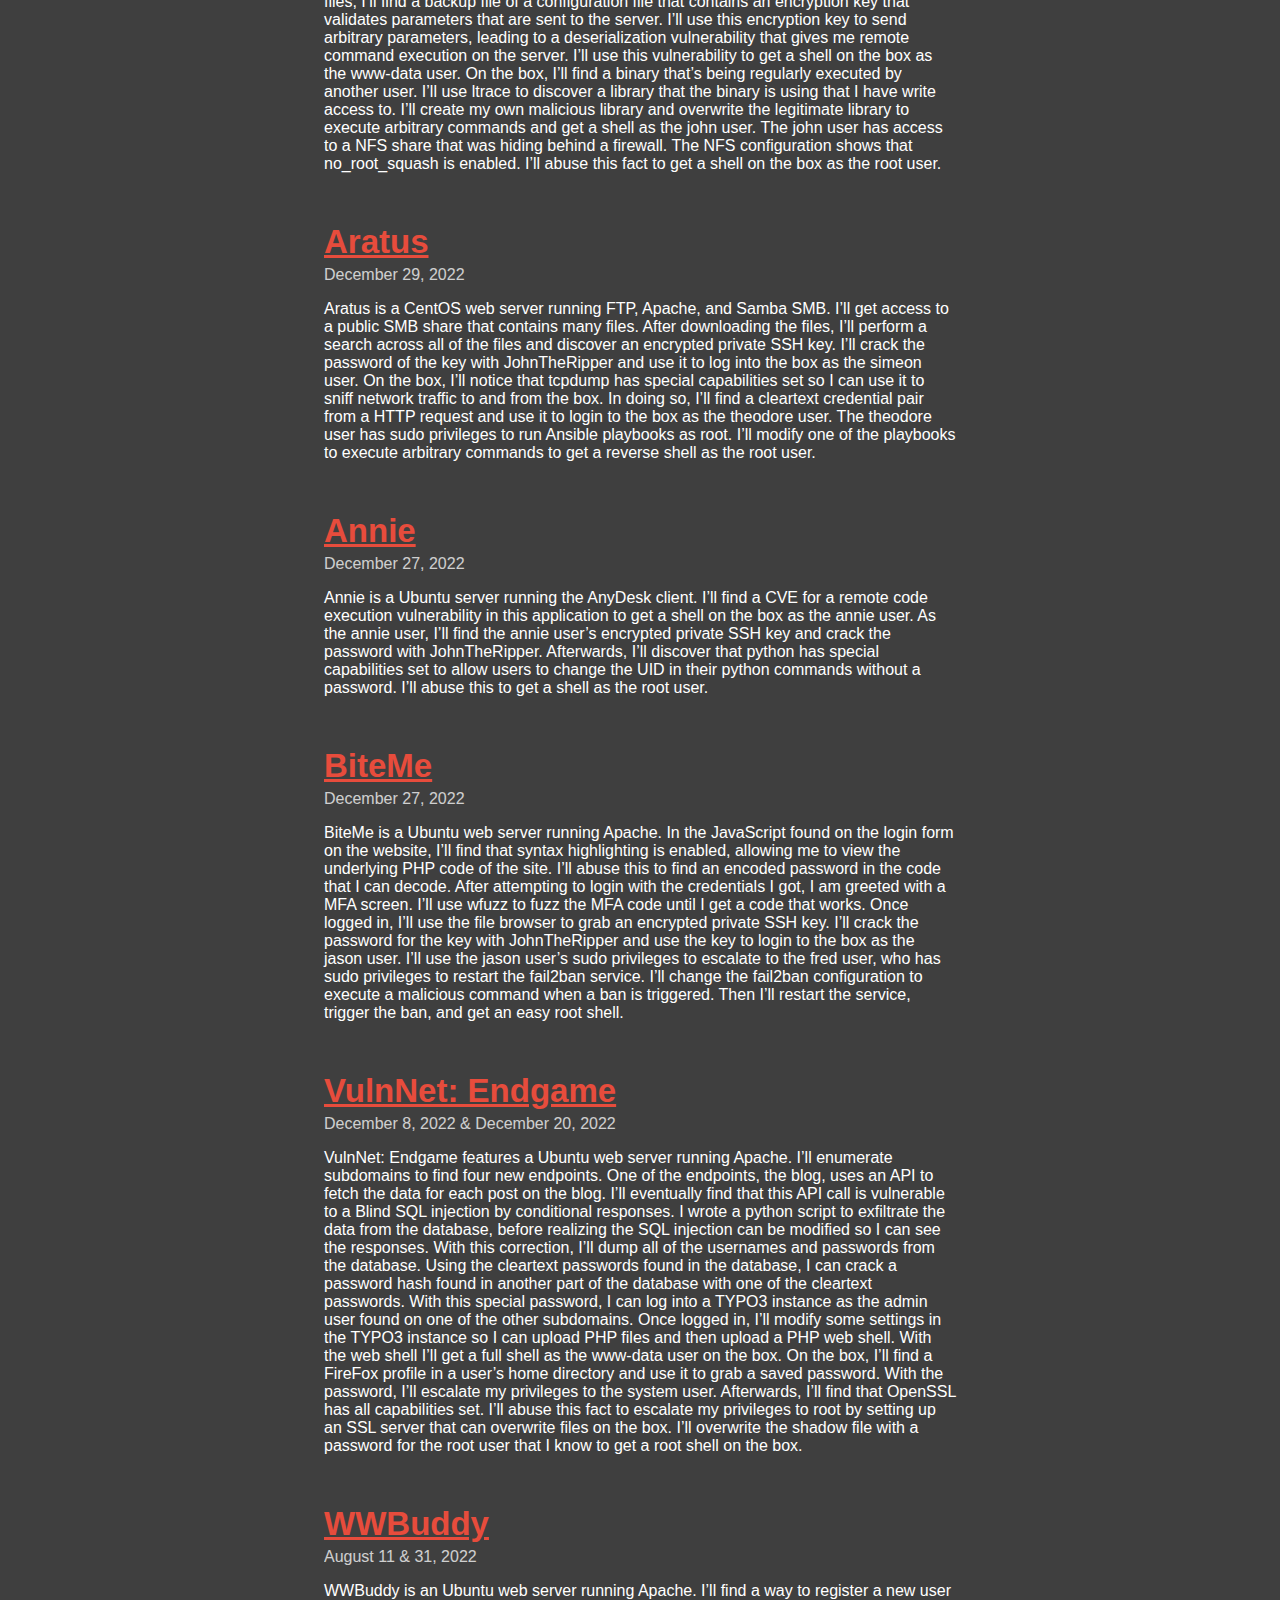
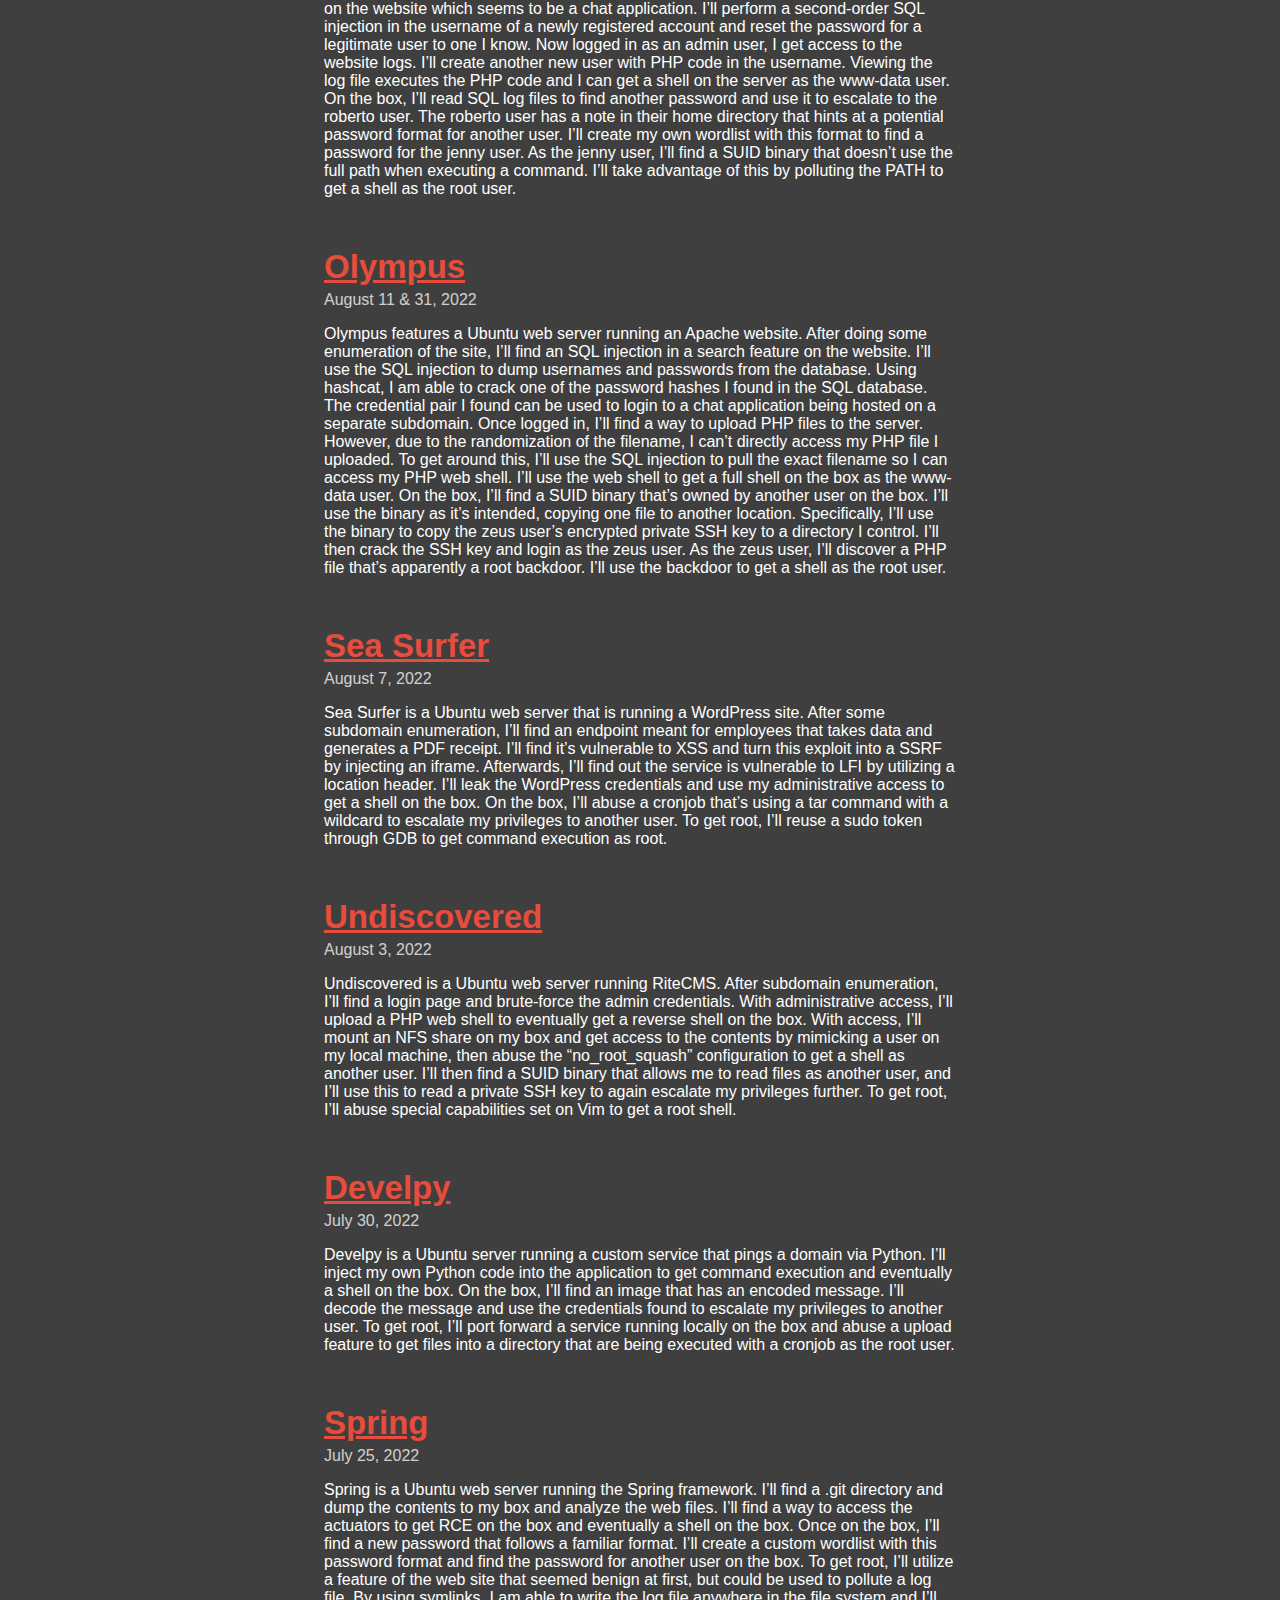
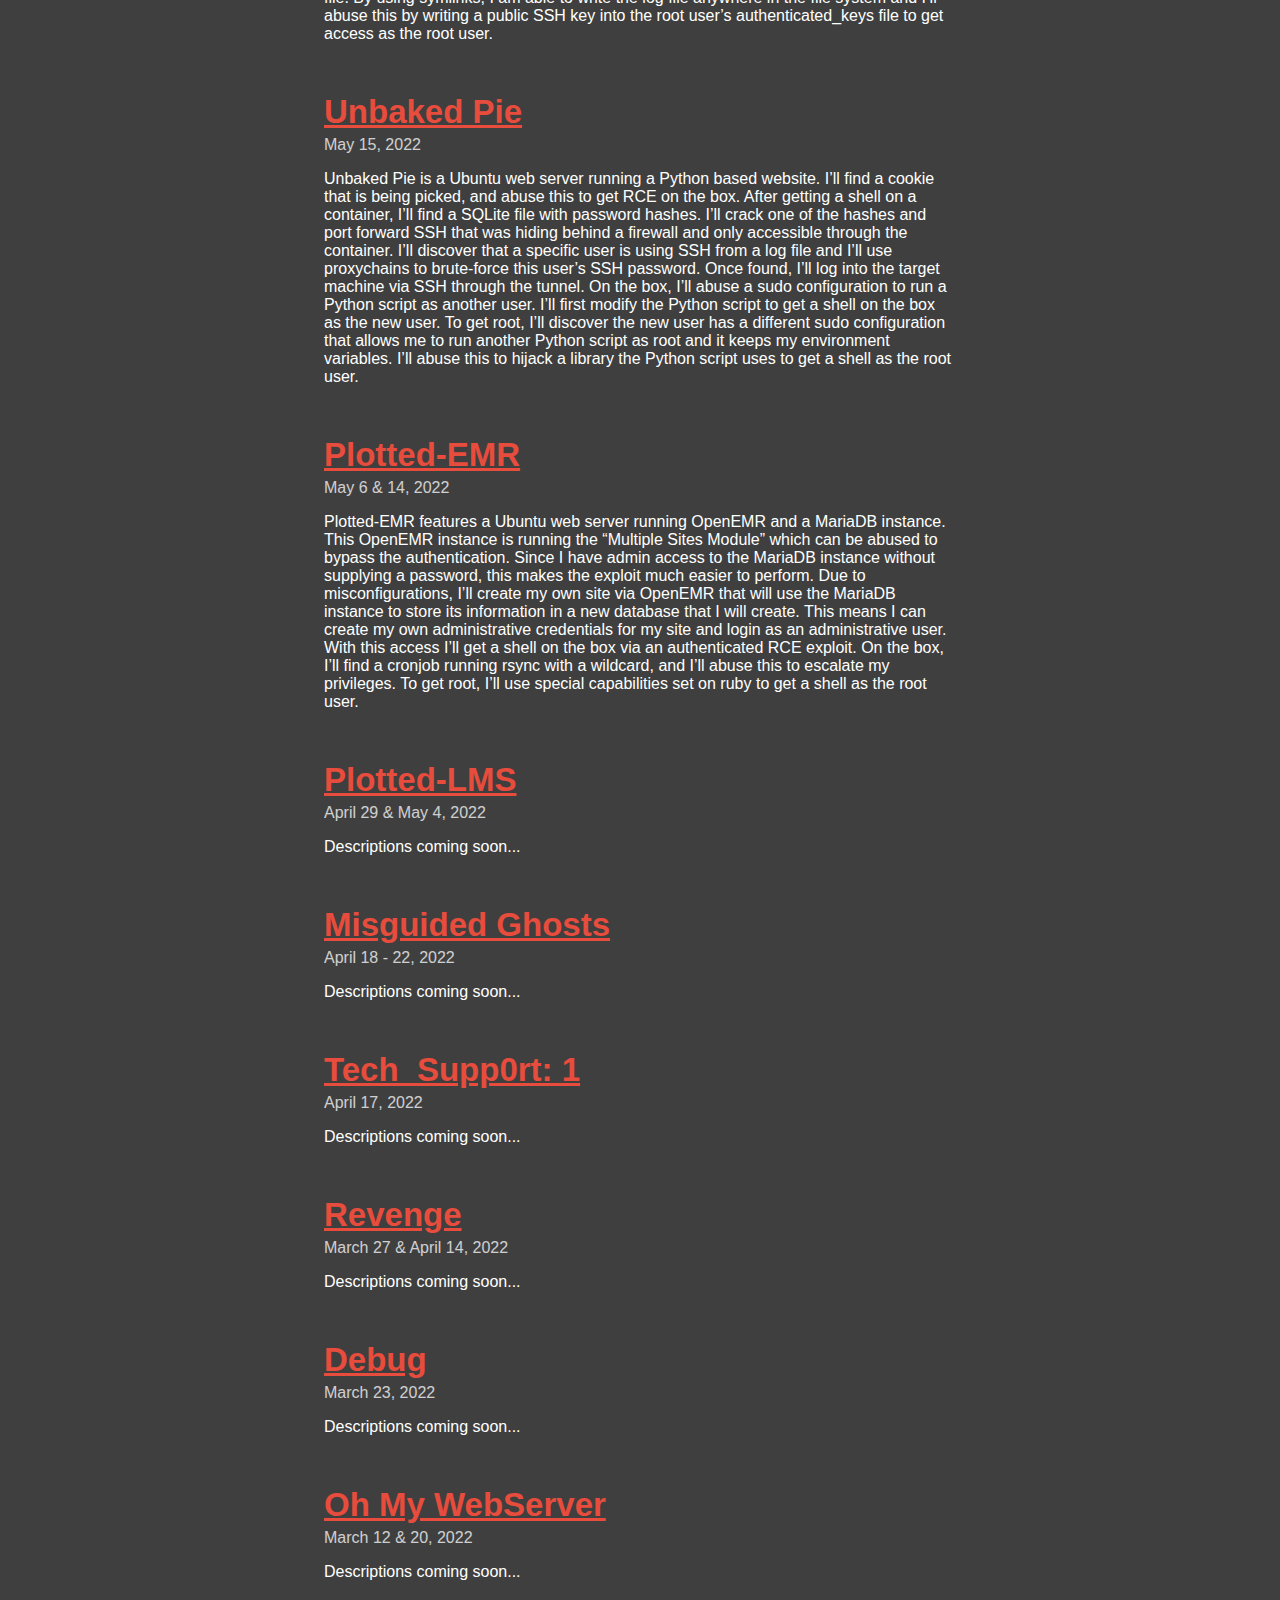
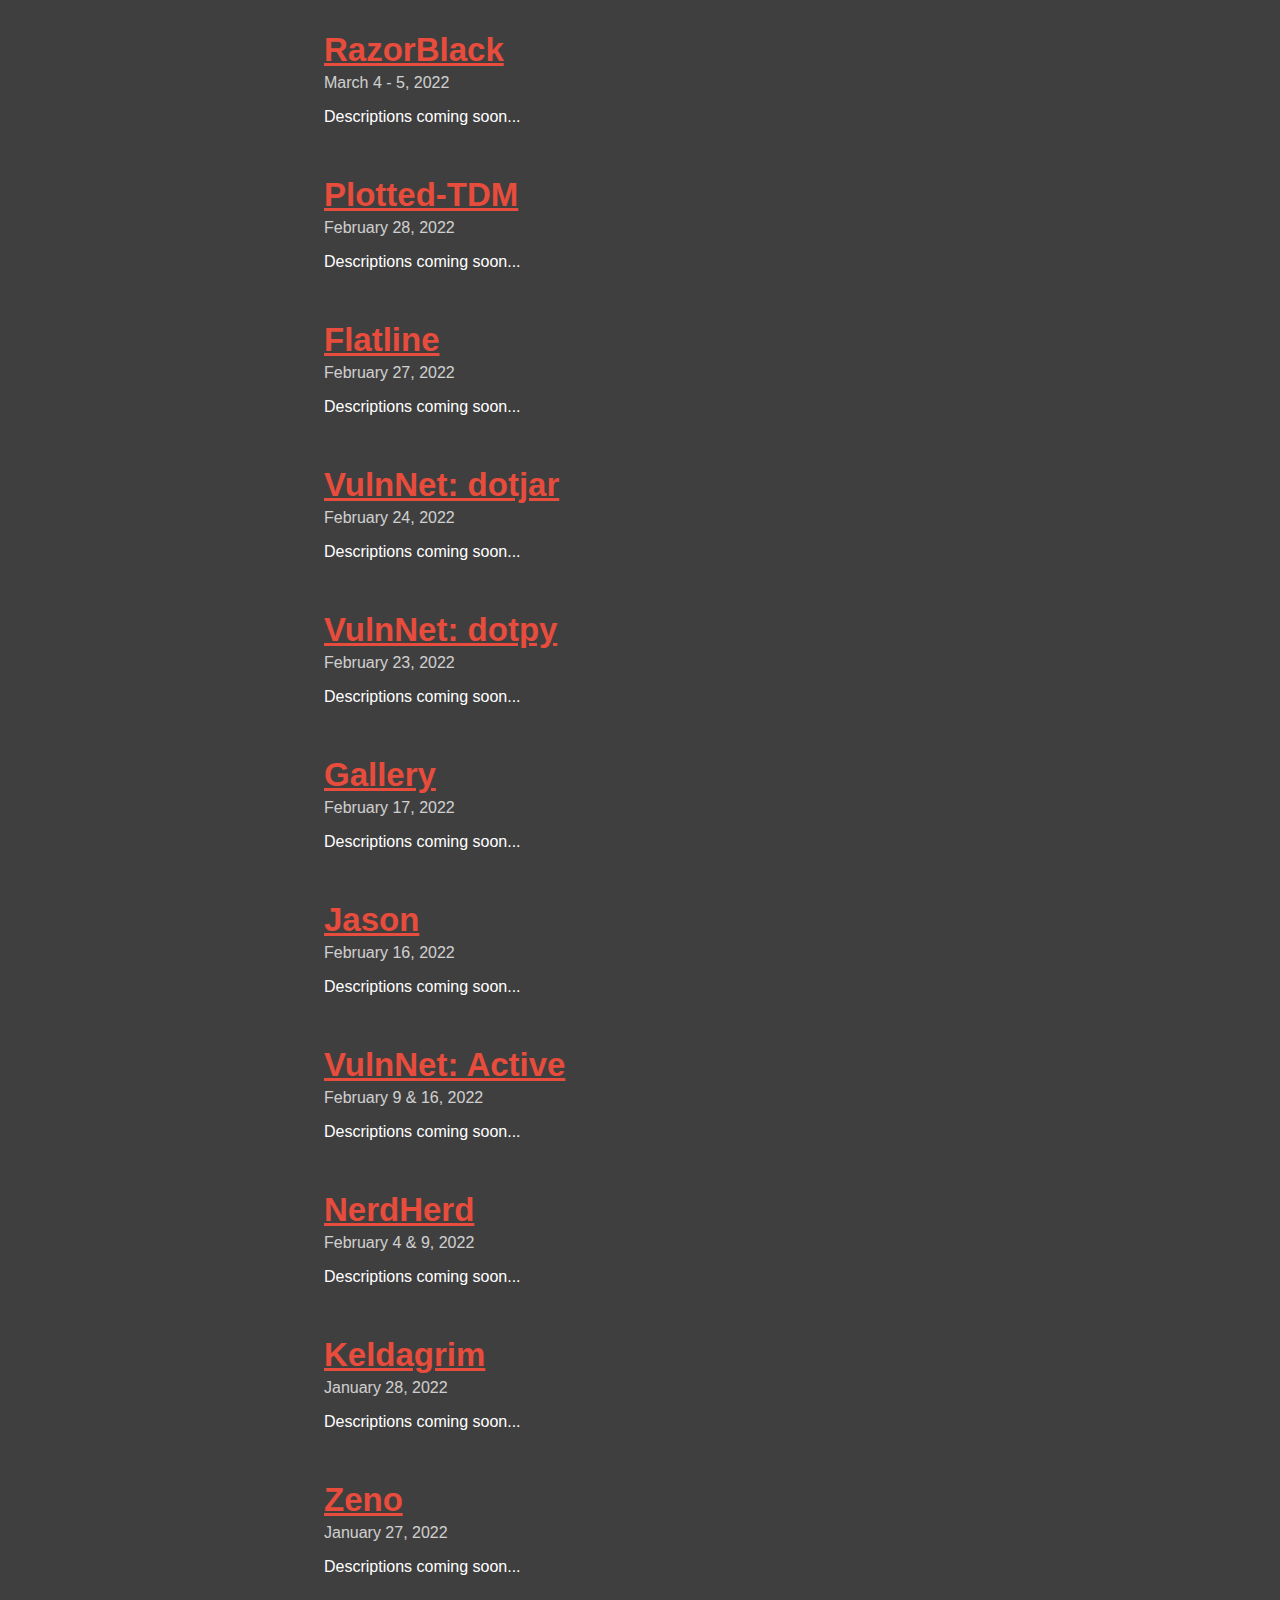
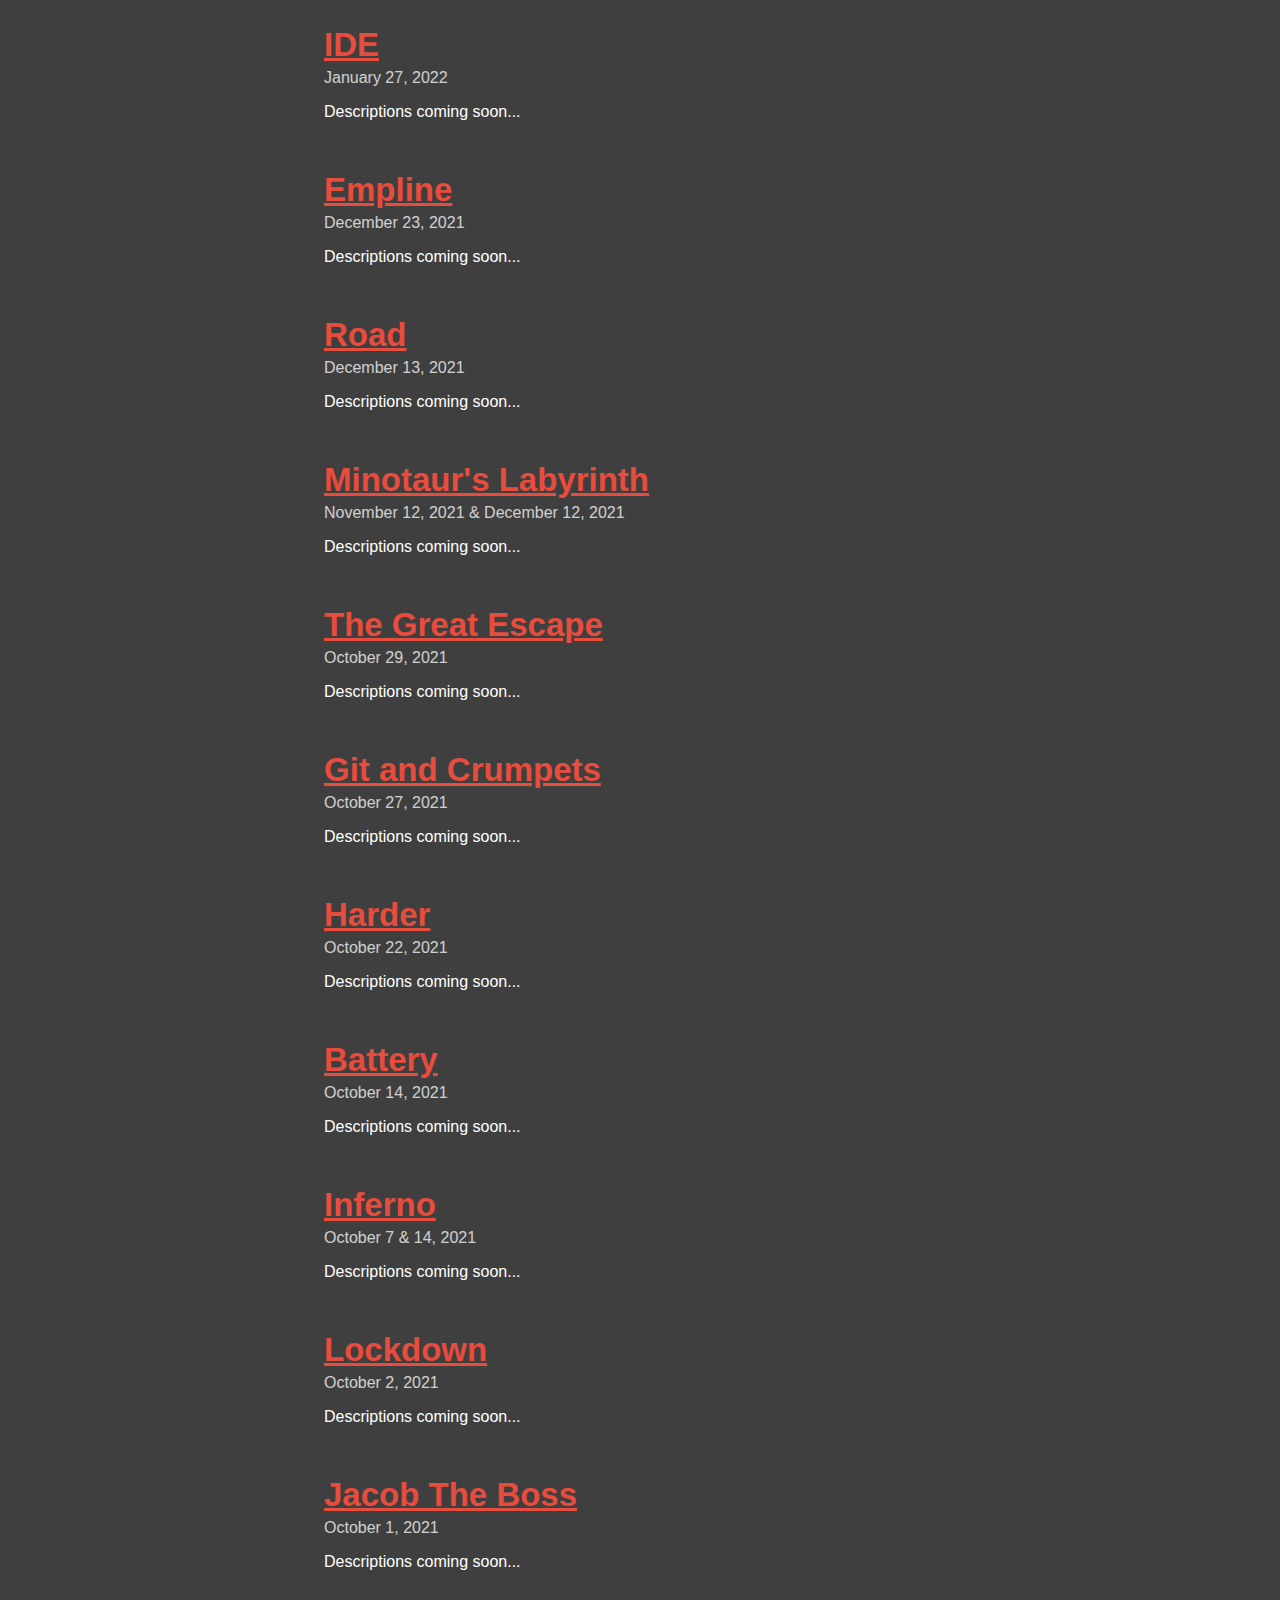
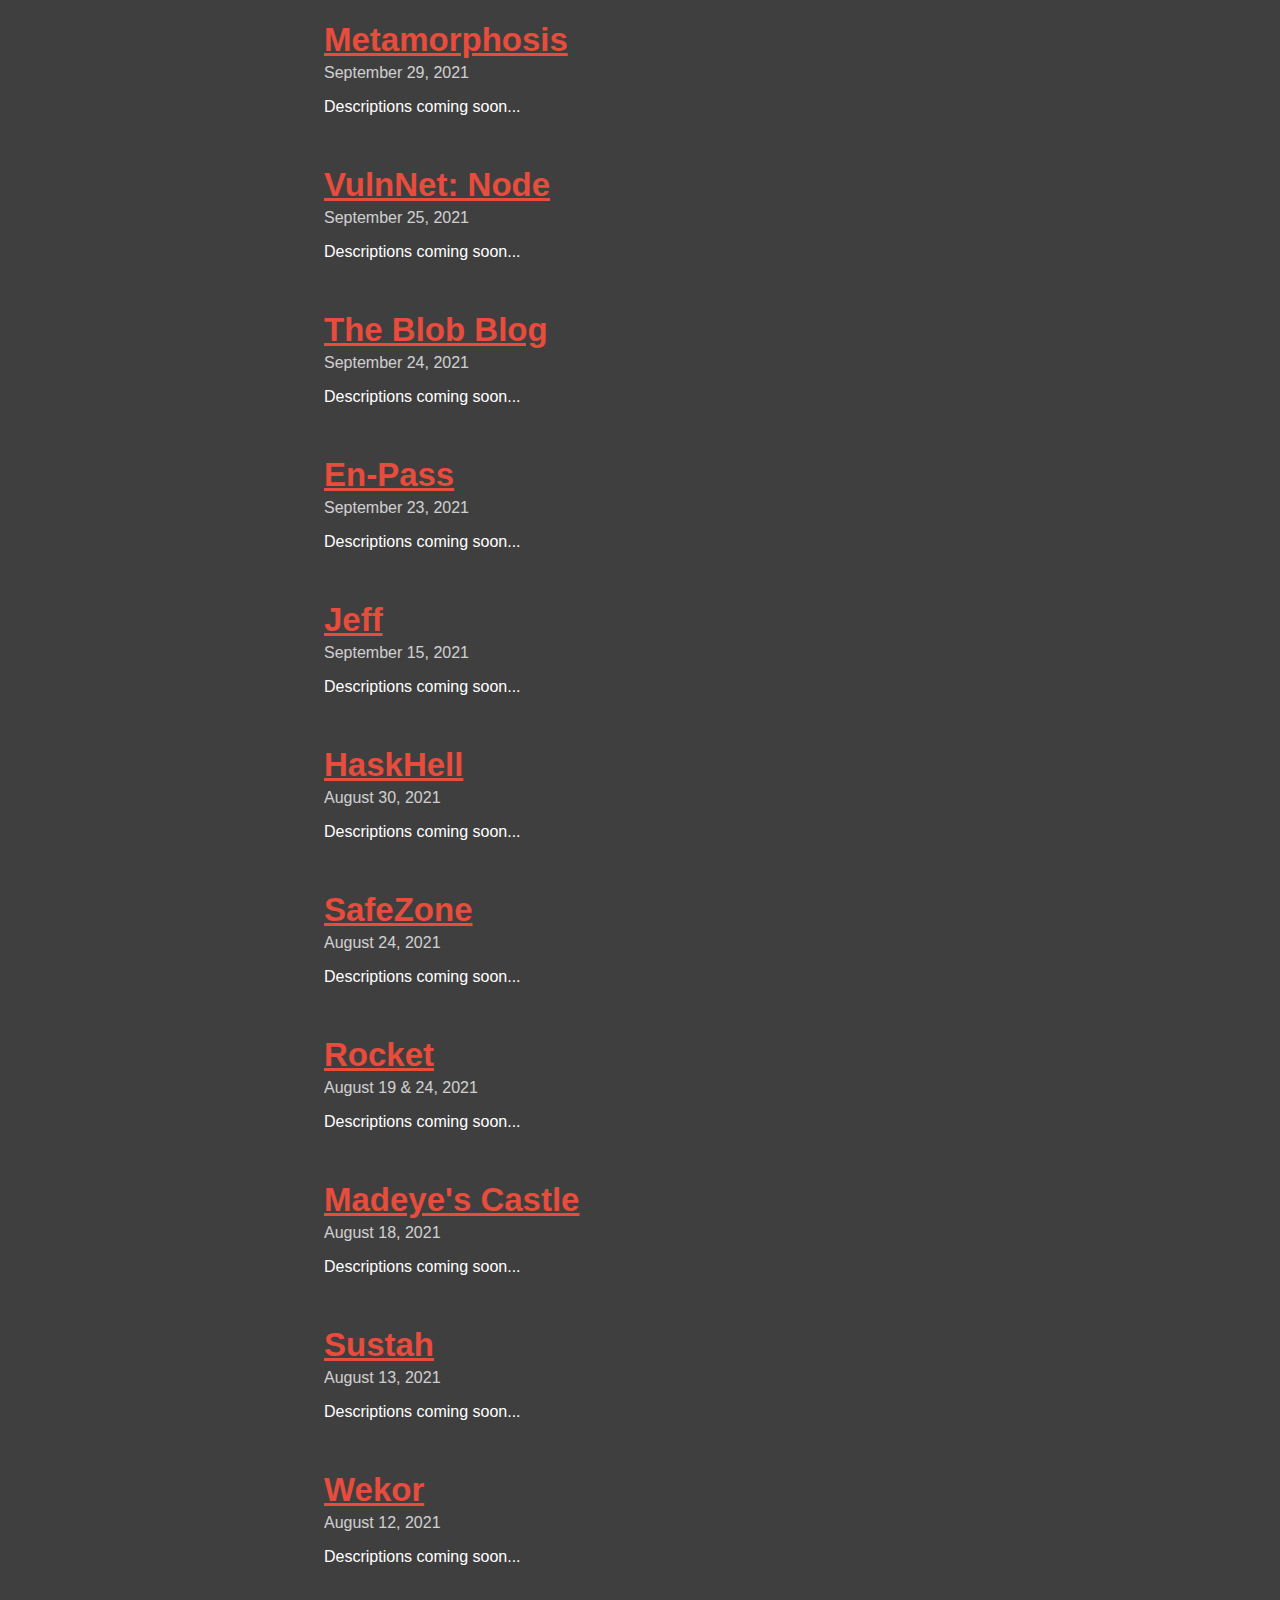
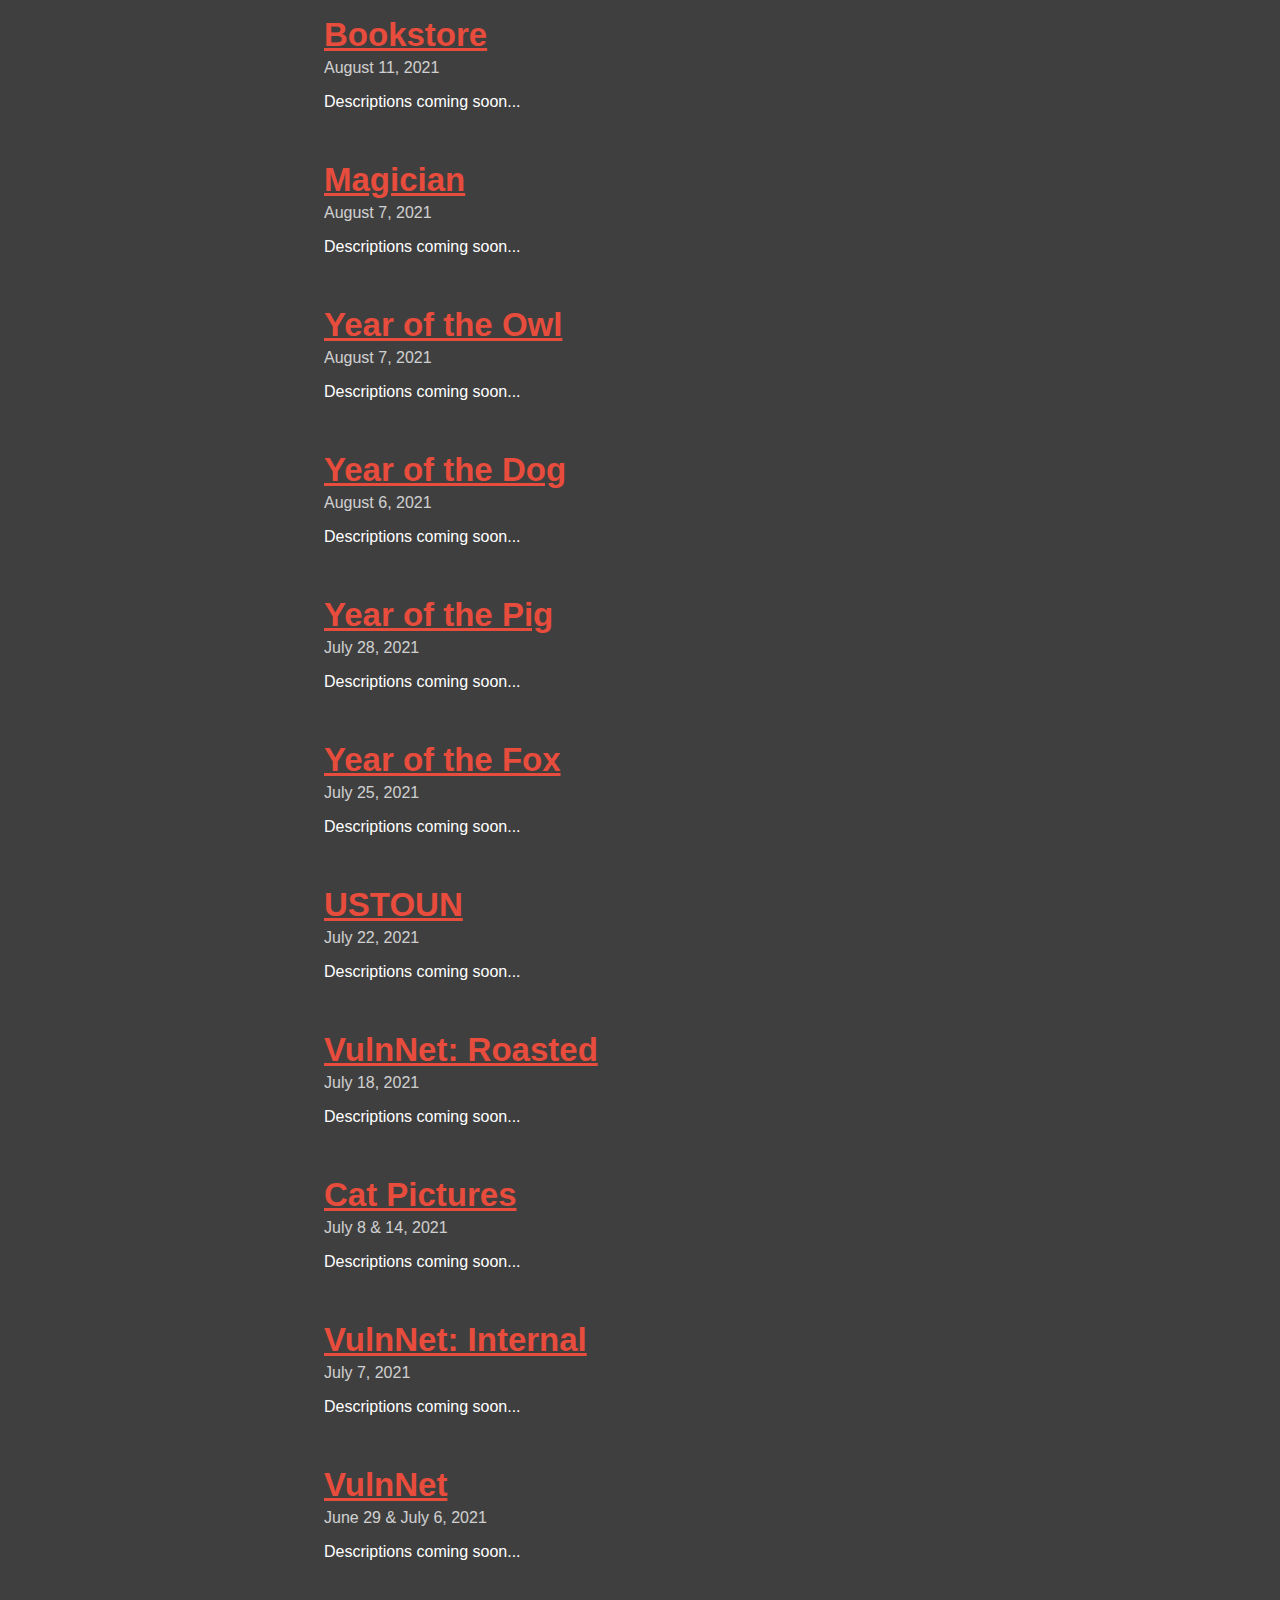
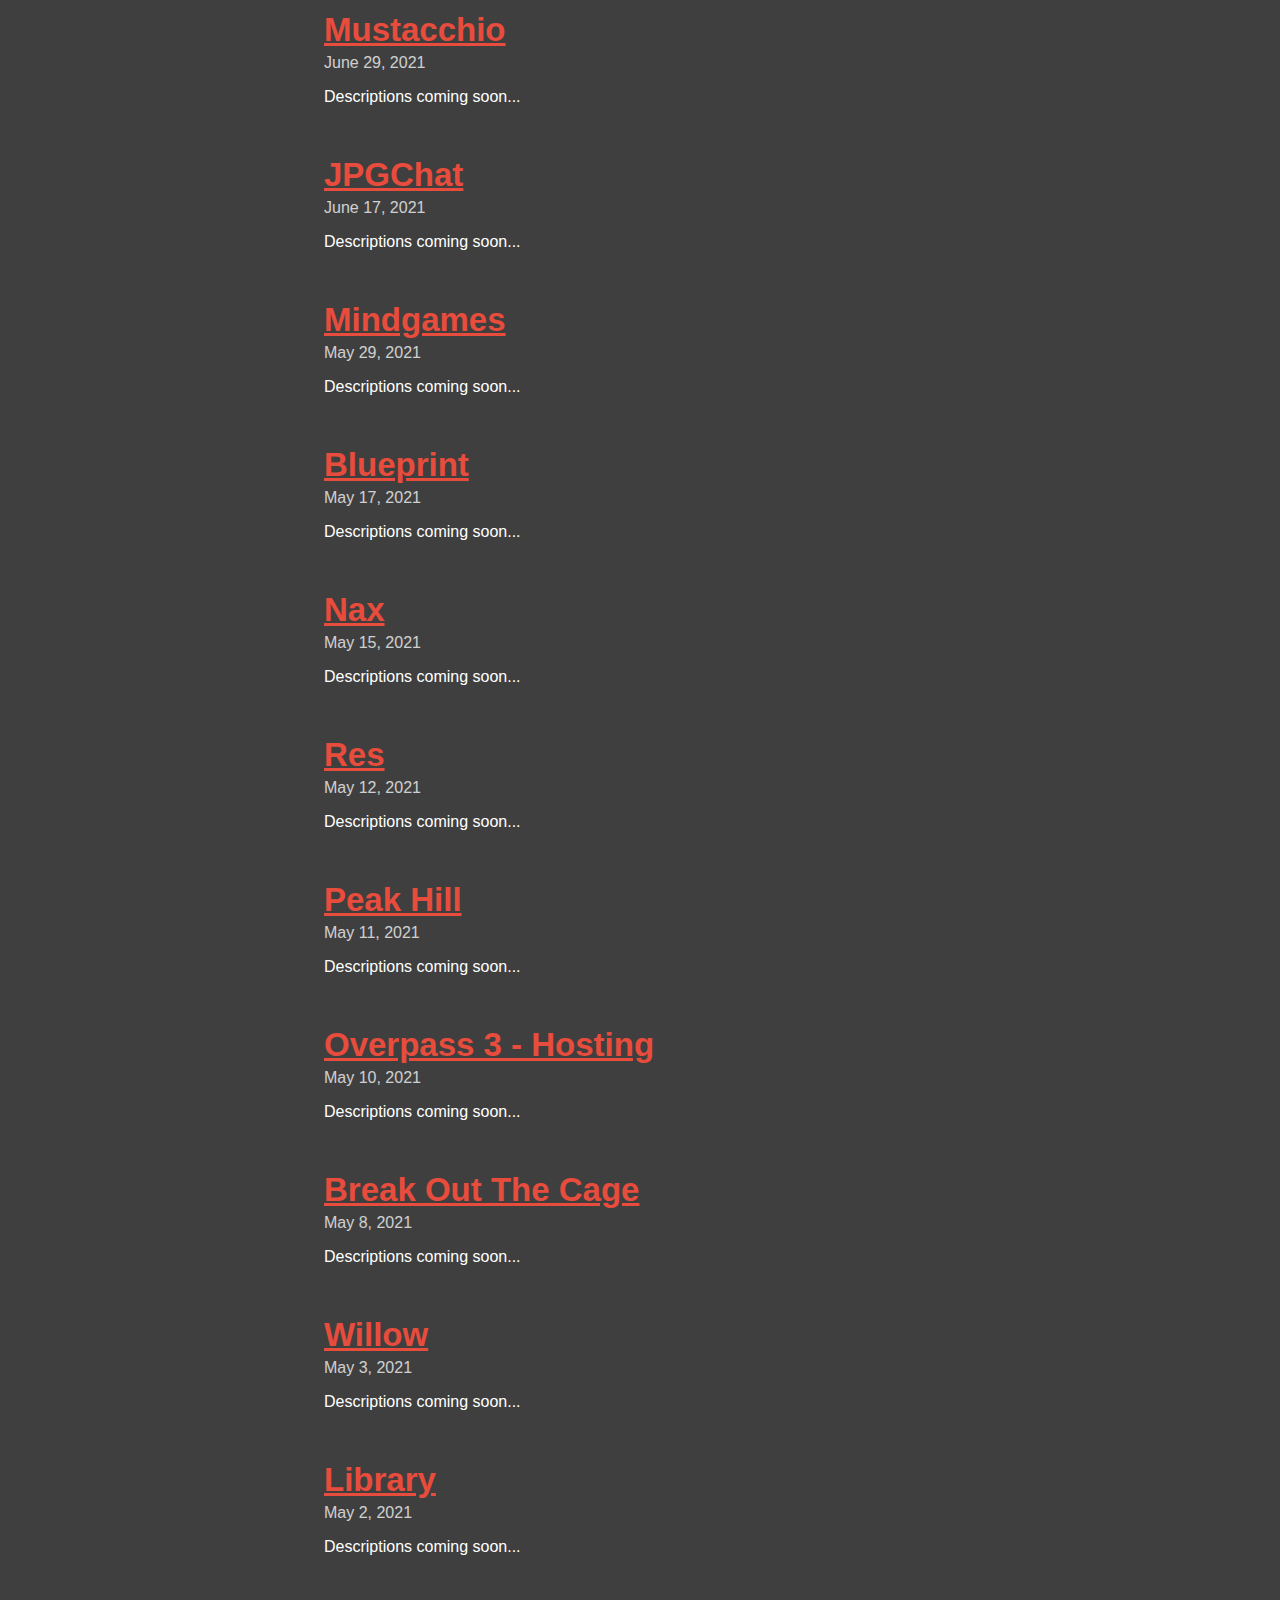
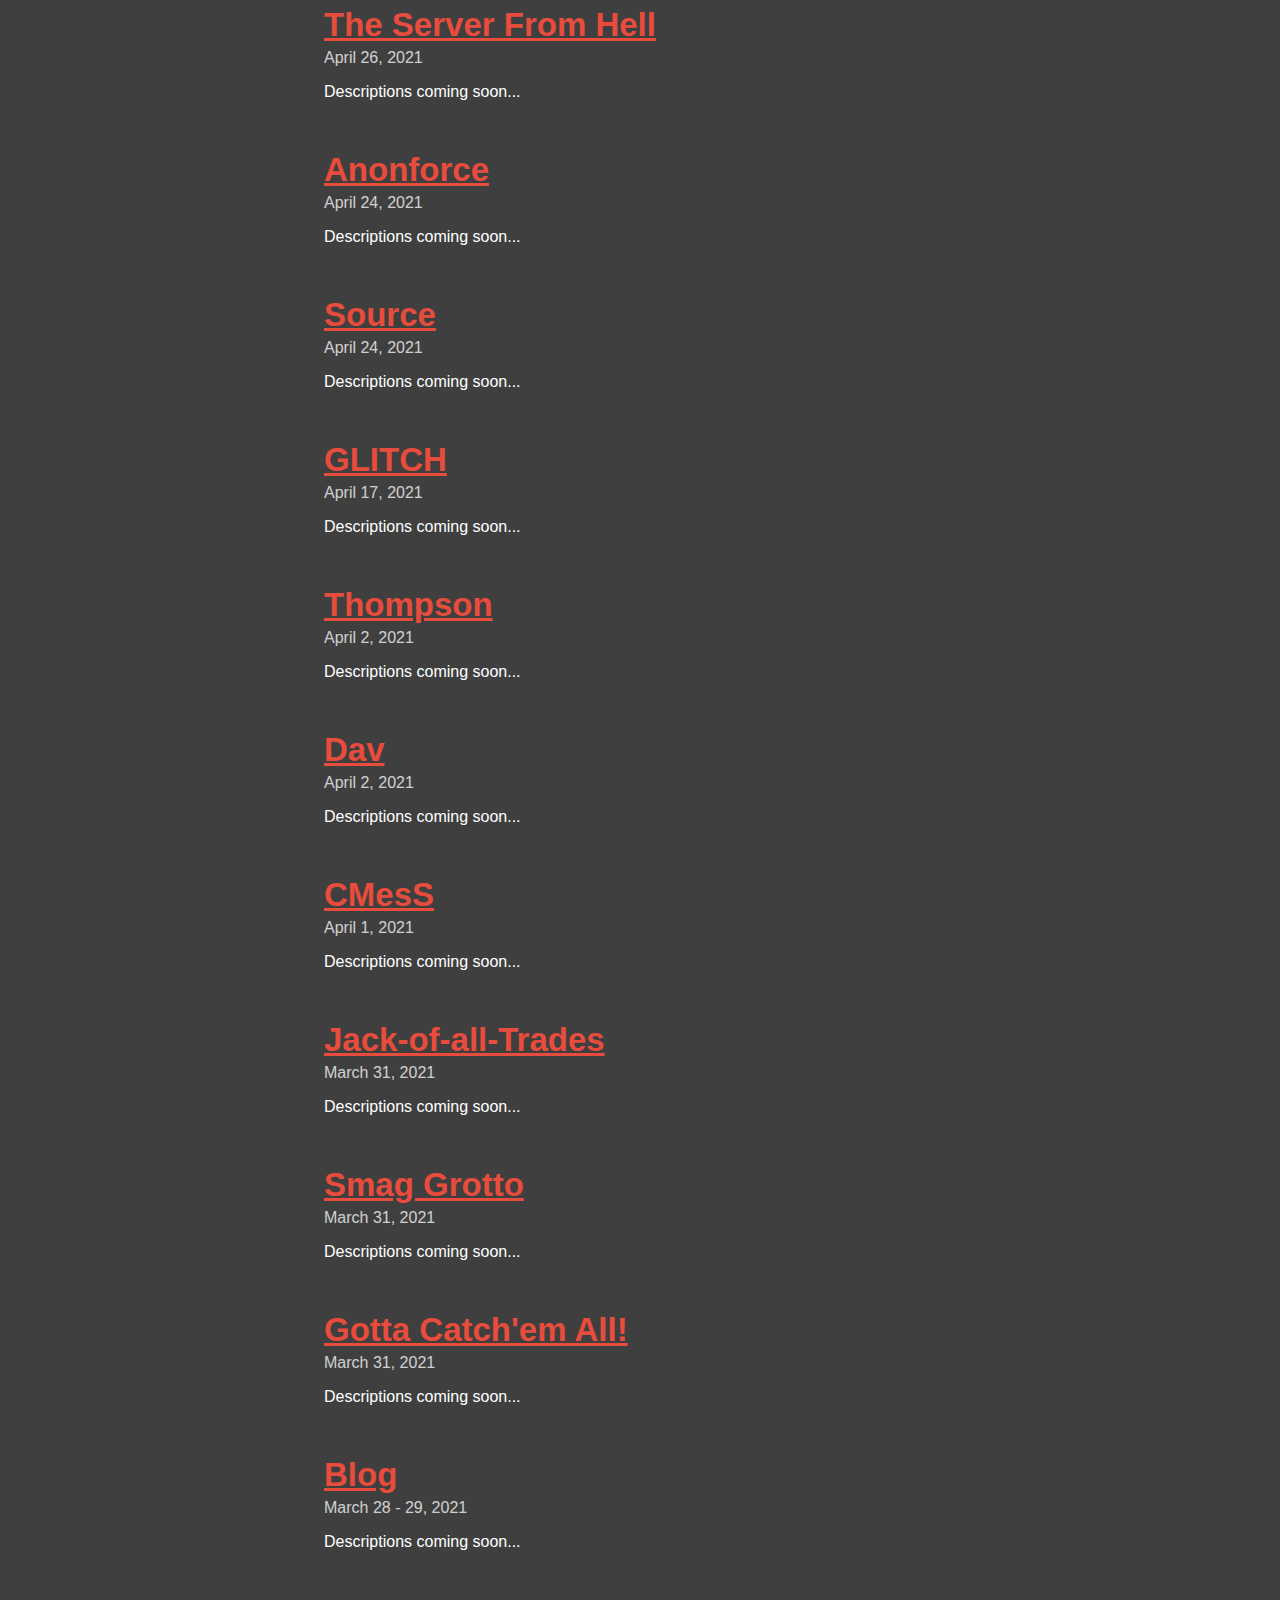
<file: pages/tryhackme.html>
<!DOCTYPE html>
<html>
    <head>
        <meta name="viewport" content="width=device-width, initial-scale=1">
        <title>RatedPilot Hacks</title>
        <link rel="stylesheet" href="../assets/css/writeups.css">
    </head>
    <body>
        <nav class="header">
            <a class="homelink" href="/walkthroughs"><h1 class="title">RatedPilot Hacks</h1></a>
        </nav>
        <div class="maintitle">
            <img class="image" src="../assets/images/TryHackMe.jpg">
            <h1 style="display:inline-block">TryHackMe Write-Ups</h1>
        </div>
        <hr>
        <div class="writeup-content">
            <div class="writeupinfo">
                <div class="writeup-title">
                    <a class="writeup-link" href="https://clayton-galy.notion.site/Opacity-455925c789c14c839f9c3ffb3abd3ac6"><h2>Opactiy</h2></a>
                </div>
                <div class="writeup-date">
                    <p>April 29, 2023</p>
                </div>
                <div class="writeup-desc">
                    <p>Opacity is a Ubuntu web server running a website that allows users to temporarily upload images of a variety of formats&period; I&rsquo;ll discover the upload feature is utilizing the Linux command &grave;wget&grave; to fetch files and I&rsquo;ll bypass a filter to get remote command execution&period; I&rsquo;ll use the RCE to execute and start a reverse shell&period; On the box&comma; I&rsquo;ll download and crack the password to a KeePass database file&period; Then I&rsquo;ll use KeePass to extract a password for one of the users on the box&period; After&comma; I&rsquo;ll notice a PHP script that is regularly being executed via a cronjob&period; I&rsquo;ll edit a library that the script uses to get command execution as root to get a root shell&period;</p>
                </div>
            </div>
            <div class="writeupinfo">
                <div class="writeup-title">
                    <a class="writeup-link" href="https://clayton-galy.notion.site/Cold-VVars-ecc59f1296d4487488b7b6e96562fe8c"><h2>Cold VVars</h2></a>
                </div>
                <div class="writeup-date">
                    <p>March 16, 2023</p>
                </div>
                <div class="writeup-desc">
                    <p>Cold VVars is a Ubuntu web server running Apache and Samba SMB&#46; On the website&#44; I come across a login page that can be bypassed by using an XPATH injection&#46; Once logged in&#44; I am given a list of usernames and passwords&#46; Using one of the credential pairs&#44; I can log into the SMB service and view a &#8220;dev&#8221; share&#46; When I upload files to the share&#44; I can get access to the files directly from the website&#46; I&#8217;ll upload a PHP web shell and use it to get a full shell on the box as the www-data user&#46; On the box&#44; I can switch to another user using the credentials found on the website&#46; As the ArthurMorgan user&#44; I notice a strange environment variable referencing a port that wasn&#8217;t listening on the box&#46; I&#8217;ll use Netcat to open the port and start receiving data from a custom application&#46; Using the custom application&#44; I&#8217;ll drop into a VIM instance and use it to execute commands and escalate my privileges to another user on the box&#46; This new user is running a tmux session that has a root login&#46; I&#8217;ll attach to the tmux session to use the root shell&#46;</p>
                </div>
            </div>
            <div class="writeupinfo">
                <div class="writeup-title">
                    <a class="writeup-link" href="https://clayton-galy.notion.site/Ollie-9aa3b323832e4f38ad8c61186501f210"><h2>Ollie</h2></a>
                </div>
                <div class="writeup-date">
                    <p>March 12, 2023</p>
                </div>
                <div class="writeup-desc">
                    <p>Ollie is a Ubuntu web server running Apache and a strange service on port 1337&#46; Connecting to port 1337 manually and following the prompts returns a credential pair&#46; I&#8217;ll use the credential pair to login to the phpIPAM instance on the website&#46; After&#44; I&#8217;ll utilize a remote command execution vulnerability to get a shell on the box as the www-data user&#46; I can use the same password I found earlier to escalate to the ollie user&#46; From there&#44; I&#8217;ll discover a service that is running a script every few minutes as the root user&#46; This script is writable by the ollie user and I&#8217;ll abuse this to escalate to the root user&#46;</p>
                </div>
            </div>
            <div class="writeupinfo">
                <div class="writeup-title">
                    <a class="writeup-link" href="https://clayton-galy.notion.site/ConvertMyVideo-4e665eda683c48cb93ef693739ff0e15"><h2>ConvertMyVideo</h2></a>
                </div>
                <div class="writeup-date">
                    <p>February 1, 2023</p>
                </div>
                <div class="writeup-desc">
                    <p>ConvertMyVideo is a Ubuntu web server running Apache&#46; The site offers functionality to convert a YouTube video into a MP3 format&#46; I&#8217;ll discover that the server takes user input and runs a system command with it&#46; I&#8217;ll abuse this fact and inject my own arbitrary commands with some linux tricks to get a shell on the box as the www-data user&#46; After&#44; I&#8217;ll find a cronjob that is executing a script as root that I have write access to&#46; I&#8217;ll overwrite the script to get a shell as the root user&#46;</p>
                </div>
            </div>
            <div class="writeupinfo">
                <div class="writeup-title">
                    <a class="writeup-link" href="https://clayton-galy.notion.site/EnterPrize-a94e69dc99684b4c80ba8e6b87474811"><h2>EnterPrize</h2></a>
                </div>
                <div class="writeup-date">
                    <p>February 1, 2023</p>
                </div>
                <div class="writeup-desc">
                    <p>EnterPrize is a Ubuntu web server running Apache&#46; Running feroxbuster on the site&#44; I&#8217;ll discover a composer&#46;json file that reveals the site is using TYPO3&#46; After enumerating subdomains&#44; I&#8217;ll find where the TYPO3 instance is located&#46; Looking around the TYPO3 files&#44; I&#8217;ll find a backup file of a configuration file that contains an encryption key that validates parameters that are sent to the server&#46; I&#8217;ll use this encryption key to send arbitrary parameters&#44; leading to a deserialization vulnerability that gives me remote command execution on the server&#46; I&#8217;ll use this vulnerability to get a shell on the box as the www-data user&#46; On the box&#44; I&#8217;ll find a binary that&#8217;s being regularly executed by another user&#46; I&#8217;ll use ltrace to discover a library that the binary is using that I have write access to&#46; I&#8217;ll create my own malicious library and overwrite the legitimate library to execute arbitrary commands and get a shell as the john user&#46; The john user has access to a NFS share that was hiding behind a firewall&#46; The NFS configuration shows that no&#95;root&#95;squash is enabled&#46; I&#8217;ll abuse this fact to get a shell on the box as the root user&#46;</p>
                </div>
            </div>
            <div class="writeupinfo">
                <div class="writeup-title">
                    <a class="writeup-link" href="https://clayton-galy.notion.site/Aratus-cbef3c609da34df4a75c0e4f515ca1fc"><h2>Aratus</h2></a>
                </div>
                <div class="writeup-date">
                    <p>December 29, 2022</p>
                </div>
                <div class="writeup-desc">
                    <p>Aratus is a CentOS web server running FTP&#44; Apache&#44; and Samba SMB&#46; I&#8217;ll get access to a public SMB share that contains many files&#46; After downloading the files&#44; I&#8217;ll perform a search across all of the files and discover an encrypted private SSH key&#46; I&#8217;ll crack the password of the key with JohnTheRipper and use it to log into the box as the simeon user&#46; On the box&#44; I&#8217;ll notice that tcpdump has special capabilities set so I can use it to sniff network traffic to and from the box&#46; In doing so&#44; I&#8217;ll find a cleartext credential pair from a HTTP request and use it to login to the box as the theodore user&#46; The theodore user has sudo privileges to run Ansible playbooks as root&#46; I&#8217;ll modify one of the playbooks to execute arbitrary commands to get a reverse shell as the root user&#46;</p>
                </div>
            </div>
            <div class="writeupinfo">
                <div class="writeup-title">
                    <a class="writeup-link" href="https://clayton-galy.notion.site/Annie-76f612fa2b4b4786864fca3d274c282b"><h2>Annie</h2></a>
                </div>
                <div class="writeup-date">
                    <p>December 27, 2022</p>
                </div>
                <div class="writeup-desc">
                    <p>Annie is a Ubuntu server running the AnyDesk client&#46; I&#8217;ll find a CVE for a remote code execution vulnerability in this application to get a shell on the box as the annie user&#46; As the annie user&#44; I&#8217;ll find the annie user&#8217;s encrypted private SSH key and crack the password with JohnTheRipper&#46; Afterwards&#44; I&#8217;ll discover that python has special capabilities set to allow users to change the UID in their python commands without a password&#46; I&#8217;ll abuse this to get a shell as the root user&#46;</p>
                </div>
            </div>
            <div class="writeupinfo">
                <div class="writeup-title">
                    <a class="writeup-link" href="https://clayton-galy.notion.site/BiteMe-fc03d87ea8f44ea9a07e360331cd32f6"><h2>BiteMe</h2></a>
                </div>
                <div class="writeup-date">
                    <p>December 27, 2022</p>
                </div>
                <div class="writeup-desc">
                    <p>BiteMe is a Ubuntu web server running Apache&#46; In the JavaScript found on the login form on the website&#44; I&#8217;ll find that syntax highlighting is enabled&#44; allowing me to view the underlying PHP code of the site&#46; I&#8217;ll abuse this to find an encoded password in the code that I can decode&#46; After attempting to login with the credentials I got&#44; I am greeted with a MFA screen&#46; I&#8217;ll use wfuzz to fuzz the MFA code until I get a code that works&#46; Once logged in&#44; I&#8217;ll use the file browser to grab an encrypted private SSH key&#46; I&#8217;ll crack the password for the key with JohnTheRipper and use the key to login to the box as the jason user&#46; I&#8217;ll use the jason user&#8217;s sudo privileges to escalate to the fred user&#44; who has sudo privileges to restart the fail2ban service&#46; I&#8217;ll change the fail2ban configuration to execute a malicious command when a ban is triggered&#46; Then I&#8217;ll restart the service&#44; trigger the ban&#44; and get an easy root shell&#46;</p>
                </div>
            </div>
            <div class="writeupinfo">
                <div class="writeup-title">
                    <a class="writeup-link" href="https://clayton-galy.notion.site/VulnNet-Endgame-61926e2c08b64af4b4d91844533ee5fc"><h2>VulnNet: Endgame</h2></a>
                </div>
                <div class="writeup-date">
                    <p>December 8, 2022 & December 20, 2022</p>
                </div>
                <div class="writeup-desc">
                    <p>VulnNet&#58; Endgame features a Ubuntu web server running Apache&#46; I&#8217;ll enumerate subdomains to find four new endpoints&#46; One of the endpoints&#44; the blog&#44; uses an API to fetch the data for each post on the blog&#46; I&#8217;ll eventually find that this API call is vulnerable to a Blind SQL injection by conditional responses&#46; I wrote a python script to exfiltrate the data from the database&#44; before realizing the SQL injection can be modified so I can see the responses&#46; With this correction&#44; I&#8217;ll dump all of the usernames and passwords from the database&#46; Using the cleartext passwords found in the database&#44; I can crack a password hash found in another part of the database with one of the cleartext passwords&#46; With this special password&#44; I can log into a TYPO3 instance as the admin user found on one of the other subdomains&#46; Once logged in&#44; I&#8217;ll modify some settings in the TYPO3 instance so I can upload PHP files and then upload a PHP web shell&#46; With the web shell I&#8217;ll get a full shell as the www-data user on the box&#46; On the box&#44; I&#8217;ll find a FireFox profile in a user&#8217;s home directory and use it to grab a saved password&#46; With the password&#44; I&#8217;ll escalate my privileges to the system user&#46; Afterwards&#44; I&#8217;ll find that OpenSSL has all capabilities set&#46; I&#8217;ll abuse this fact to escalate my privileges to root by setting up an SSL server that can overwrite files on the box&#46; I&#8217;ll overwrite the shadow file with a password for the root user that I know to get a root shell on the box&#46;</p>
                </div>
            </div>
            <div class="writeupinfo">
                <div class="writeup-title">
                    <a class="writeup-link" href="https://clayton-galy.notion.site/WWBuddy-4ffa74f1df204038826c1c3305728ac6"><h2>WWBuddy</h2></a>
                </div>
                <div class="writeup-date">
                    <p>August 11 & 31, 2022</p>
                </div>
                <div class="writeup-desc">
                    <p>WWBuddy is an Ubuntu web server running Apache&#46; I&#8217;ll find a way to register a new user on the website which seems to be a chat application&#46; I&#8217;ll perform a second-order SQL injection in the username of a newly registered account and reset the password for a legitimate user to one I know&#46; Now logged in as an admin user&#44; I get access to the website logs&#46; I&#8217;ll create another new user with PHP code in the username&#46; Viewing the log file executes the PHP code and I can get a shell on the server as the www-data user&#46; On the box&#44; I&#8217;ll read SQL log files to find another password and use it to escalate to the roberto user&#46; The roberto user has a note in their home directory that hints at a potential password format for another user&#46; I&#8217;ll create my own wordlist with this format to find a password for the jenny user&#46; As the jenny user&#44; I&#8217;ll find a SUID binary that doesn&#8217;t use the full path when executing a command&#46; I&#8217;ll take advantage of this by polluting the PATH to get a shell as the root user&#46;</p>
                </div>
            </div>
            <div class="writeupinfo">
                <div class="writeup-title">
                    <a class="writeup-link" href="https://clayton-galy.notion.site/Olympus-62f7b7d741ae4a6bb994bbc0bc61be99"><h2>Olympus</h2></a>
                </div>
                <div class="writeup-date">
                    <p>August 11 & 31, 2022</p>
                </div>
                <div class="writeup-desc">
                    <p>Olympus features a Ubuntu web server running an Apache website&#46; After doing some enumeration of the site&#44; I&#8217;ll find an SQL injection in a search feature on the website&#46; I&#8217;ll use the SQL injection to dump usernames and passwords from the database&#46; Using hashcat&#44; I am able to crack one of the password hashes I found in the SQL database&#46; The credential pair I found can be used to login to a chat application being hosted on a separate subdomain&#46; Once logged in&#44; I&#8217;ll find a way to upload PHP files to the server&#46; However&#44; due to the randomization of the filename&#44; I can&#8217;t directly access my PHP file I uploaded&#46; To get around this&#44; I&#8217;ll use the SQL injection to pull the exact filename so I can access my PHP web shell&#46; I&#8217;ll use the web shell to get a full shell on the box as the www-data user&#46; On the box&#44; I&#8217;ll find a SUID binary that&#8217;s owned by another user on the box&#46; I&#8217;ll use the binary as it&#8217;s intended&#44; copying one file to another location&#46; Specifically&#44; I&#8217;ll use the binary to copy the zeus user&#8217;s encrypted private SSH key to a directory I control&#46; I&#8217;ll then crack the SSH key and login as the zeus user&#46; As the zeus user&#44; I&#8217;ll discover a PHP file that&#8217;s apparently a root backdoor&#46; I&#8217;ll use the backdoor to get a shell as the root user&#46;</p>
                </div>
            </div>
            <div class="writeupinfo">
                <div class="writeup-title">
                    <a class="writeup-link" href="https://clayton-galy.notion.site/Sea-Surfer-0ac85e78556f4fb2bb51ed79414f7ecf"><h2>Sea Surfer</h2></a>
                </div>
                <div class="writeup-date">
                    <p>August 7, 2022</p>
                </div>
                <div class="writeup-desc">
                    <p>Sea Surfer is a Ubuntu web server that is running a WordPress site&#46; After some subdomain enumeration&#44; I&#8217;ll find an endpoint meant for employees that takes data and generates a PDF receipt&#46; I&#8217;ll find it&#8217;s vulnerable to XSS and turn this exploit into a SSRF by injecting an iframe&#46; Afterwards&#44; I&#8217;ll find out the service is vulnerable to LFI by utilizing a location header&#46; I&#8217;ll leak the WordPress credentials and use my administrative access to get a shell on the box&#46; On the box&#44; I&#8217;ll abuse a cronjob that&#8217;s using a tar command with a wildcard to escalate my privileges to another user&#46; To get root&#44; I&#8217;ll reuse a sudo token through GDB to get command execution as root&#46;</p>
                </div>
            </div>
            <div class="writeupinfo">
                <div class="writeup-title">
                    <a class="writeup-link" href="https://clayton-galy.notion.site/Undiscovered-d86be1a81e224e649b0e372f68dad214"><h2>Undiscovered</h2></a>
                </div>
                <div class="writeup-date">
                    <p>August 3, 2022</p>
                </div>
                <div class="writeup-desc">
                    <p>Undiscovered is a Ubuntu web server running RiteCMS&#46; After subdomain enumeration&#44; I&#8217;ll find a login page and brute-force the admin credentials&#46; With administrative access&#44; I&#8217;ll upload a PHP web shell to eventually get a reverse shell on the box&#46; With access&#44; I&#8217;ll mount an NFS share on my box and get access to the contents by mimicking a user on my local machine&#44; then abuse the &#8220;no&#95;root&#95;squash&#8221; configuration to get a shell as another user&#46; I&#8217;ll then find a SUID binary that allows me to read files as another user&#44; and I&#8217;ll use this to read a private SSH key to again escalate my privileges further&#46; To get root&#44; I&#8217;ll abuse special capabilities set on Vim to get a root shell&#46;</p>
                </div>
            </div>
            <div class="writeupinfo">
                <div class="writeup-title">
                    <a class="writeup-link" href="https://clayton-galy.notion.site/Develpy-39f1864520f144c9b7afd659c07799d5"><h2>Develpy</h2></a>
                </div>
                <div class="writeup-date">
                    <p>July 30, 2022</p>
                </div>
                <div class="writeup-desc">
                    <p>Develpy is a Ubuntu server running a custom service that pings a domain via Python&#46; I&#8217;ll inject my own Python code into the application to get command execution and eventually a shell on the box&#46; On the box&#44; I&#8217;ll find an image that has an encoded message&#46; I&#8217;ll decode the message and use the credentials found to escalate my privileges to another user&#46; To get root&#44; I&#8217;ll port forward a service running locally on the box and abuse a upload feature to get files into a directory that are being executed with a cronjob as the root user&#46;</p>
                </div>
            </div>
            <div class="writeupinfo">
                <div class="writeup-title">
                    <a class="writeup-link" href="https://clayton-galy.notion.site/Spring-8fcb00ebd028479c82ef2e71f8cdbcd1"><h2>Spring</h2></a>
                </div>
                <div class="writeup-date">
                    <p>July 25, 2022</p>
                </div>
                <div class="writeup-desc">
                    <p>Spring is a Ubuntu web server running the Spring framework&#46; I&#8217;ll find a &#46;git directory and dump the contents to my box and analyze the web files&#46; I&#8217;ll find a way to access the actuators to get RCE on the box and eventually a shell on the box&#46; Once on the box&#44; I&#8217;ll find a new password that follows a familiar format&#46; I&#8217;ll create a custom wordlist with this password format and find the password for another user on the box&#46; To get root&#44; I&#8217;ll utilize a feature of the web site that seemed benign at first&#44; but could be used to pollute a log file&#46; By using symlinks&#44; I am able to write the log file anywhere in the file system and I&#8217;ll abuse this by writing a public SSH key into the root user&#8217;s authenticated&#95;keys file to get access as the root user&#46;</p>
                </div>
            </div>
            <div class="writeupinfo">
                <div class="writeup-title">
                    <a class="writeup-link" href="https://clayton-galy.notion.site/Unbaked-Pie-4dcef8a5da9d43f1b0757582d831372d"><h2>Unbaked Pie</h2></a>
                </div>
                <div class="writeup-date">
                    <p>May 15, 2022</p>
                </div>
                <div class="writeup-desc">
                    <p>Unbaked Pie is a Ubuntu web server running a Python based website&#46; I&#8217;ll find a cookie that is being picked&#44; and abuse this to get RCE on the box&#46; After getting a shell on a container&#44; I&#8217;ll find a SQLite file with password hashes&#46; I&#8217;ll crack one of the hashes and port forward SSH that was hiding behind a firewall and only accessible through the container&#46; I&#8217;ll discover that a specific user is using SSH from a log file and I&#8217;ll use proxychains to brute-force this user&#8217;s SSH password&#46; Once found&#44; I&#8217;ll log into the target machine via SSH through the tunnel&#46; On the box&#44; I&#8217;ll abuse a sudo configuration to run a Python script as another user&#46; I&#8217;ll first modify the Python script to get a shell on the box as the new user&#46; To get root&#44; I&#8217;ll discover the new user has a different sudo configuration that allows me to run another Python script as root and it keeps my environment variables&#46; I&#8217;ll abuse this to hijack a library the Python script uses to get a shell as the root user&#46;</p>
                </div>
            </div>
            <div class="writeupinfo">
                <div class="writeup-title">
                    <a class="writeup-link" href="https://clayton-galy.notion.site/Plotted-EMR-bd5ccb9b3f564bccb872983ebcb274d9"><h2>Plotted-EMR</h2></a>
                </div>
                <div class="writeup-date">
                    <p>May 6 & 14, 2022</p>
                </div>
                <div class="writeup-desc">
                    <p>Plotted-EMR features a Ubuntu web server running OpenEMR and a MariaDB instance&#46; This OpenEMR instance is running the &#8220;Multiple Sites Module&#8221; which can be abused to bypass the authentication&#46; Since I have admin access to the MariaDB instance without supplying a password&#44; this makes the exploit much easier to perform&#46; Due to misconfigurations&#44; I&#8217;ll create my own site via OpenEMR that will use the MariaDB instance to store its information in a new database that I will create&#46; This means I can create my own administrative credentials for my site and login as an administrative user&#46; With this access I&#8217;ll get a shell on the box via an authenticated RCE exploit&#46; On the box&#44; I&#8217;ll find a cronjob running rsync with a wildcard&#44; and I&#8217;ll abuse this to escalate my privileges&#46; To get root&#44; I&#8217;ll use special capabilities set on ruby to get a shell as the root user&#46;</p>
                </div>
            </div>
            <div class="writeupinfo">
                <div class="writeup-title">
                    <a class="writeup-link" href="https://clayton-galy.notion.site/Plotted-LMS-e66317af74aa4f30808f308a848c8ef3"><h2>Plotted-LMS</h2></a>
                </div>
                <div class="writeup-date">
                    <p>April 29 & May 4, 2022</p>
                </div>
                <div class="writeup-desc">
                    <p>Descriptions coming soon...</p>
                </div>
            </div>
            <div class="writeupinfo">
                <div class="writeup-title">
                    <a class="writeup-link" href="https://clayton-galy.notion.site/Misguided-Ghosts-b0c1192d602444dfa53bf7df67769bcb"><h2>Misguided Ghosts</h2></a>
                </div>
                <div class="writeup-date">
                    <p>April 18 - 22, 2022</p>
                </div>
                <div class="writeup-desc">
                    <p>Descriptions coming soon...</p>
                </div>
            </div>
            <div class="writeupinfo">
                <div class="writeup-title">
                    <a class="writeup-link" href="https://clayton-galy.notion.site/Tech_Supp0rt-1-a86e34ab2ac54ead936efa52882d026e"><h2>Tech_Supp0rt: 1</h2></a>
                </div>
                <div class="writeup-date">
                    <p>April 17, 2022</p>
                </div>
                <div class="writeup-desc">
                    <p>Descriptions coming soon...</p>
                </div>
            </div>
            <div class="writeupinfo">
                <div class="writeup-title">
                    <a class="writeup-link" href="https://clayton-galy.notion.site/Revenge-92556f8c324b43bfa1b8e54348a29a03"><h2>Revenge</h2></a>
                </div>
                <div class="writeup-date">
                    <p>March 27 & April 14, 2022</p>
                </div>
                <div class="writeup-desc">
                    <p>Descriptions coming soon...</p>
                </div>
            </div>
            <div class="writeupinfo">
                <div class="writeup-title">
                    <a class="writeup-link" href="https://clayton-galy.notion.site/Debug-324da9267f064fa3a3f6f85b44ddd5a9"><h2>Debug</h2></a>
                </div>
                <div class="writeup-date">
                    <p>March 23, 2022</p>
                </div>
                <div class="writeup-desc">
                    <p>Descriptions coming soon...</p>
                </div>
            </div>
            <div class="writeupinfo">
                <div class="writeup-title">
                    <a class="writeup-link" href="https://clayton-galy.notion.site/Oh-My-WebServer-de2343ab033442de8a71dd3de459248b"><h2>Oh My WebServer</h2></a>
                </div>
                <div class="writeup-date">
                    <p>March 12 & 20, 2022</p>
                </div>
                <div class="writeup-desc">
                    <p>Descriptions coming soon...</p>
                </div>
            </div>
            <div class="writeupinfo">
                <div class="writeup-title">
                    <a class="writeup-link" href="https://clayton-galy.notion.site/RazorBlack-fcce6c7c9e0c4181bbd5f72dc0ec77cc"><h2>RazorBlack</h2></a>
                </div>
                <div class="writeup-date">
                    <p>March 4 - 5, 2022</p>
                </div>
                <div class="writeup-desc">
                    <p>Descriptions coming soon...</p>
                </div>
            </div>
            <div class="writeupinfo">
                <div class="writeup-title">
                    <a class="writeup-link" href="https://clayton-galy.notion.site/Plotted-TDM-24d41b6be68b45469de11a77eaa1ee7e"><h2>Plotted-TDM</h2></a>
                </div>
                <div class="writeup-date">
                    <p>February 28, 2022</p>
                </div>
                <div class="writeup-desc">
                    <p>Descriptions coming soon...</p>
                </div>
            </div>
            <div class="writeupinfo">
                <div class="writeup-title">
                    <a class="writeup-link" href="https://clayton-galy.notion.site/Flatline-8cff0f868d6c4dec94f36afcf917f6a7"><h2>Flatline</h2></a>
                </div>
                <div class="writeup-date">
                    <p>February 27, 2022</p>
                </div>
                <div class="writeup-desc">
                    <p>Descriptions coming soon...</p>
                </div>
            </div>
            <div class="writeupinfo">
                <div class="writeup-title">
                    <a class="writeup-link" href="https://clayton-galy.notion.site/VulnNet-dotjar-eb636ab8cae44672a5e815bfaae7f7e2"><h2>VulnNet: dotjar</h2></a>
                </div>
                <div class="writeup-date">
                    <p>February 24, 2022</p>
                </div>
                <div class="writeup-desc">
                    <p>Descriptions coming soon...</p>
                </div>
            </div>
            <div class="writeupinfo">
                <div class="writeup-title">
                    <a class="writeup-link" href="https://clayton-galy.notion.site/VulnNet-dotpy-9a3661a6e39442c186d92dda33ae7102"><h2>VulnNet: dotpy</h2></a>
                </div>
                <div class="writeup-date">
                    <p>February 23, 2022</p>
                </div>
                <div class="writeup-desc">
                    <p>Descriptions coming soon...</p>
                </div>
            </div>
            <div class="writeupinfo">
                <div class="writeup-title">
                    <a class="writeup-link" href="https://clayton-galy.notion.site/Gallery-352d47177397434facacea649c62c501"><h2>Gallery</h2></a>
                </div>
                <div class="writeup-date">
                    <p>February 17, 2022</p>
                </div>
                <div class="writeup-desc">
                    <p>Descriptions coming soon...</p>
                </div>
            </div>
            <div class="writeupinfo">
                <div class="writeup-title">
                    <a class="writeup-link" href="https://clayton-galy.notion.site/Jason-6067d519ef7e40da82f71b2016ec56e5"><h2>Jason</h2></a>
                </div>
                <div class="writeup-date">
                    <p>February 16, 2022</p>
                </div>
                <div class="writeup-desc">
                    <p>Descriptions coming soon...</p>
                </div>
            </div>
            <div class="writeupinfo">
                <div class="writeup-title">
                    <a class="writeup-link" href="https://clayton-galy.notion.site/VulnNet-Active-89189675ab084addae4406dd0c7e3232"><h2>VulnNet: Active</h2></a>
                </div>
                <div class="writeup-date">
                    <p>February 9 & 16, 2022</p>
                </div>
                <div class="writeup-desc">
                    <p>Descriptions coming soon...</p>
                </div>
            </div>
            <div class="writeupinfo">
                <div class="writeup-title">
                    <a class="writeup-link" href="https://clayton-galy.notion.site/NerdHerd-f4d0d749e53f486ca269e5e11870e4ca"><h2>NerdHerd</h2></a>
                </div>
                <div class="writeup-date">
                    <p>February 4 & 9, 2022</p>
                </div>
                <div class="writeup-desc">
                    <p>Descriptions coming soon...</p>
                </div>
            </div>
            <div class="writeupinfo">
                <div class="writeup-title">
                    <a class="writeup-link" href="https://clayton-galy.notion.site/Keldagrim-e3c46439b9c84a5aa4a1c936802ae369"><h2>Keldagrim</h2></a>
                </div>
                <div class="writeup-date">
                    <p>January 28, 2022</p>
                </div>
                <div class="writeup-desc">
                    <p>Descriptions coming soon...</p>
                </div>
            </div>
            <div class="writeupinfo">
                <div class="writeup-title">
                    <a class="writeup-link" href="https://clayton-galy.notion.site/Zeno-df5556168e0e4dc983fb8a51b80a88e3"><h2>Zeno</h2></a>
                </div>
                <div class="writeup-date">
                    <p>January 27, 2022</p>
                </div>
                <div class="writeup-desc">
                    <p>Descriptions coming soon...</p>
                </div>
            </div>
            <div class="writeupinfo">
                <div class="writeup-title">
                    <a class="writeup-link" href="https://clayton-galy.notion.site/IDE-97342a3b600f4ef4abc6a88537946dc3"><h2>IDE</h2></a>
                </div>
                <div class="writeup-date">
                    <p>January 27, 2022</p>
                </div>
                <div class="writeup-desc">
                    <p>Descriptions coming soon...</p>
                </div>
            </div>
            <div class="writeupinfo">
                <div class="writeup-title">
                    <a class="writeup-link" href="https://clayton-galy.notion.site/Empline-3a70e20f4e0a489eaa58dac7f5aa178e"><h2>Empline</h2></a>
                </div>
                <div class="writeup-date">
                    <p>December 23, 2021</p>
                </div>
                <div class="writeup-desc">
                    <p>Descriptions coming soon...</p>
                </div>
            </div>
            <div class="writeupinfo">
                <div class="writeup-title">
                    <a class="writeup-link" href="https://clayton-galy.notion.site/Road-adccc9f31d0d4d75bd37316a9260889c"><h2>Road</h2></a>
                </div>
                <div class="writeup-date">
                    <p>December 13, 2021</p>
                </div>
                <div class="writeup-desc">
                    <p>Descriptions coming soon...</p>
                </div>
            </div>
            <div class="writeupinfo">
                <div class="writeup-title">
                    <a class="writeup-link" href="https://clayton-galy.notion.site/Minotaur-s-Labyrinth-1cb2aab2c6a3496f99dcd6337aac13e6"><h2>Minotaur's Labyrinth</h2></a>
                </div>
                <div class="writeup-date">
                    <p>November 12, 2021 & December 12, 2021</p>
                </div>
                <div class="writeup-desc">
                    <p>Descriptions coming soon...</p>
                </div>
            </div>
            <div class="writeupinfo">
                <div class="writeup-title">
                    <a class="writeup-link" href="https://clayton-galy.notion.site/The-Great-Escape-df6c47dc27d24ec2b6bd1da49f792db1"><h2>The Great Escape</h2></a>
                </div>
                <div class="writeup-date">
                    <p>October 29, 2021</p>
                </div>
                <div class="writeup-desc">
                    <p>Descriptions coming soon...</p>
                </div>
            </div>
            <div class="writeupinfo">
                <div class="writeup-title">
                    <a class="writeup-link" href="https://clayton-galy.notion.site/Git-and-Crumpets-a1ddf7a6ccec466eabd69ced3ec647a3"><h2>Git and Crumpets</h2></a>
                </div>
                <div class="writeup-date">
                    <p>October 27, 2021</p>
                </div>
                <div class="writeup-desc">
                    <p>Descriptions coming soon...</p>
                </div>
            </div>
            <div class="writeupinfo">
                <div class="writeup-title">
                    <a class="writeup-link" href="https://clayton-galy.notion.site/Harder-132c7525d98344c490dd4772823ef4d7"><h2>Harder</h2></a>
                </div>
                <div class="writeup-date">
                    <p>October 22, 2021</p>
                </div>
                <div class="writeup-desc">
                    <p>Descriptions coming soon...</p>
                </div>
            </div>
            <div class="writeupinfo">
                <div class="writeup-title">
                    <a class="writeup-link" href="https://clayton-galy.notion.site/Battery-f28673d7f5074dacac37208287838f04"><h2>Battery</h2></a>
                </div>
                <div class="writeup-date">
                    <p>October 14, 2021</p>
                </div>
                <div class="writeup-desc">
                    <p>Descriptions coming soon...</p>
                </div>
            </div>
            <div class="writeupinfo">
                <div class="writeup-title">
                    <a class="writeup-link" href="https://clayton-galy.notion.site/Inferno-dab4c464a5d94fc88cae0df38851315d"><h2>Inferno</h2></a>
                </div>
                <div class="writeup-date">
                    <p>October 7 & 14, 2021</p>
                </div>
                <div class="writeup-desc">
                    <p>Descriptions coming soon...</p>
                </div>
            </div>
            <div class="writeupinfo">
                <div class="writeup-title">
                    <a class="writeup-link" href="https://clayton-galy.notion.site/Lockdown-6341df4c35f5458abb9ea80cabebb672"><h2>Lockdown</h2></a>
                </div>
                <div class="writeup-date">
                    <p>October 2, 2021</p>
                </div>
                <div class="writeup-desc">
                    <p>Descriptions coming soon...</p>
                </div>
            </div>
            <div class="writeupinfo">
                <div class="writeup-title">
                    <a class="writeup-link" href="https://clayton-galy.notion.site/Jacob-The-Boss-7bc3efa914714e589f15babb250d8402"><h2>Jacob The Boss</h2></a>
                </div>
                <div class="writeup-date">
                    <p>October 1, 2021</p>
                </div>
                <div class="writeup-desc">
                    <p>Descriptions coming soon...</p>
                </div>
            </div>
            <div class="writeupinfo">
                <div class="writeup-title">
                    <a class="writeup-link" href="https://clayton-galy.notion.site/Metamorphosis-c1e515e2c64d461587e79927292a66d6"><h2>Metamorphosis</h2></a>
                </div>
                <div class="writeup-date">
                    <p>September 29, 2021</p>
                </div>
                <div class="writeup-desc">
                    <p>Descriptions coming soon...</p>
                </div>
            </div>
            <div class="writeupinfo">
                <div class="writeup-title">
                    <a class="writeup-link" href="https://clayton-galy.notion.site/VulnNet-Node-6522214a41834830bbb4738c6e2aaa27"><h2>VulnNet: Node</h2></a>
                </div>
                <div class="writeup-date">
                    <p>September 25, 2021</p>
                </div>
                <div class="writeup-desc">
                    <p>Descriptions coming soon...</p>
                </div>
            </div>
            <div class="writeupinfo">
                <div class="writeup-title">
                    <a class="writeup-link" href="https://clayton-galy.notion.site/The-Blob-Blog-2c37d6312c674de1b3fbbb34f10ff60d"><h2>The Blob Blog</h2></a>
                </div>
                <div class="writeup-date">
                    <p>September 24, 2021</p>
                </div>
                <div class="writeup-desc">
                    <p>Descriptions coming soon...</p>
                </div>
            </div>
            <div class="writeupinfo">
                <div class="writeup-title">
                    <a class="writeup-link" href="https://clayton-galy.notion.site/En-Pass-1ce209aaea454e79937878ab639bae54"><h2>En-Pass</h2></a>
                </div>
                <div class="writeup-date">
                    <p>September 23, 2021</p>
                </div>
                <div class="writeup-desc">
                    <p>Descriptions coming soon...</p>
                </div>
            </div>
            <div class="writeupinfo">
                <div class="writeup-title">
                    <a class="writeup-link" href="https://clayton-galy.notion.site/Jeff-55f1534659fd4a8e8946b71bc59f1892"><h2>Jeff</h2></a>
                </div>
                <div class="writeup-date">
                    <p>September 15, 2021</p>
                </div>
                <div class="writeup-desc">
                    <p>Descriptions coming soon...</p>
                </div>
            </div>
            <div class="writeupinfo">
                <div class="writeup-title">
                    <a class="writeup-link" href="https://clayton-galy.notion.site/HaskHell-7252e2d432214e3d99bb98c303428ac1"><h2>HaskHell</h2></a>
                </div>
                <div class="writeup-date">
                    <p>August 30, 2021</p>
                </div>
                <div class="writeup-desc">
                    <p>Descriptions coming soon...</p>
                </div>
            </div>
            <div class="writeupinfo">
                <div class="writeup-title">
                    <a class="writeup-link" href="https://clayton-galy.notion.site/SafeZone-5bfc6da092314a5ca9e3434517dd6a1d"><h2>SafeZone</h2></a>
                </div>
                <div class="writeup-date">
                    <p>August 24, 2021</p>
                </div>
                <div class="writeup-desc">
                    <p>Descriptions coming soon...</p>
                </div>
            </div>
            <div class="writeupinfo">
                <div class="writeup-title">
                    <a class="writeup-link" href="https://clayton-galy.notion.site/Rocket-d90630713c16411ab8e96c921ed79fd1"><h2>Rocket</h2></a>
                </div>
                <div class="writeup-date">
                    <p>August 19 & 24, 2021</p>
                </div>
                <div class="writeup-desc">
                    <p>Descriptions coming soon...</p>
                </div>
            </div>
            <div class="writeupinfo">
                <div class="writeup-title">
                    <a class="writeup-link" href="https://clayton-galy.notion.site/Madeye-s-Castle-8249f8c41094452b8876bc3b3ae50386"><h2>Madeye's Castle</h2></a>
                </div>
                <div class="writeup-date">
                    <p>August 18, 2021</p>
                </div>
                <div class="writeup-desc">
                    <p>Descriptions coming soon...</p>
                </div>
            </div>
            <div class="writeupinfo">
                <div class="writeup-title">
                    <a class="writeup-link" href="https://clayton-galy.notion.site/Sustah-b614ae12b80e40dc99b7027ae3b62fd9"><h2>Sustah</h2></a>
                </div>
                <div class="writeup-date">
                    <p>August 13, 2021</p>
                </div>
                <div class="writeup-desc">
                    <p>Descriptions coming soon...</p>
                </div>
            </div>
            <div class="writeupinfo">
                <div class="writeup-title">
                    <a class="writeup-link" href="https://clayton-galy.notion.site/Wekor-414de9ce169e40248966aabc424e0124"><h2>Wekor</h2></a>
                </div>
                <div class="writeup-date">
                    <p>August 12, 2021</p>
                </div>
                <div class="writeup-desc">
                    <p>Descriptions coming soon...</p>
                </div>
            </div>
            <div class="writeupinfo">
                <div class="writeup-title">
                    <a class="writeup-link" href="https://clayton-galy.notion.site/Bookstore-5e27992a384941b3b90fad5816740da9"><h2>Bookstore</h2></a>
                </div>
                <div class="writeup-date">
                    <p>August 11, 2021</p>
                </div>
                <div class="writeup-desc">
                    <p>Descriptions coming soon...</p>
                </div>
            </div>
            <div class="writeupinfo">
                <div class="writeup-title">
                    <a class="writeup-link" href="https://clayton-galy.notion.site/Magician-f3aecddf8ba14a80aad27c7b0d29c36f"><h2>Magician</h2></a>
                </div>
                <div class="writeup-date">
                    <p>August 7, 2021</p>
                </div>
                <div class="writeup-desc">
                    <p>Descriptions coming soon...</p>
                </div>
            </div>
            <div class="writeupinfo">
                <div class="writeup-title">
                    <a class="writeup-link" href="https://clayton-galy.notion.site/Year-of-the-Owl-a7a2538e614e49cb9fb83afcb0ece613"><h2>Year of the Owl</h2></a>
                </div>
                <div class="writeup-date">
                    <p>August 7, 2021</p>
                </div>
                <div class="writeup-desc">
                    <p>Descriptions coming soon...</p>
                </div>
            </div>
            <div class="writeupinfo">
                <div class="writeup-title">
                    <a class="writeup-link" href="https://clayton-galy.notion.site/Year-of-the-Dog-8e070fa00b2746c4a0ff89a1ec61492c"><h2>Year of the Dog</h2></a>
                </div>
                <div class="writeup-date">
                    <p>August 6, 2021</p>
                </div>
                <div class="writeup-desc">
                    <p>Descriptions coming soon...</p>
                </div>
            </div>
            <div class="writeupinfo">
                <div class="writeup-title">
                    <a class="writeup-link" href="https://clayton-galy.notion.site/Year-of-the-Pig-af13647b28e340a3a5042f9e480895ff"><h2>Year of the Pig</h2></a>
                </div>
                <div class="writeup-date">
                    <p>July 28, 2021</p>
                </div>
                <div class="writeup-desc">
                    <p>Descriptions coming soon...</p>
                </div>
            </div>
            <div class="writeupinfo">
                <div class="writeup-title">
                    <a class="writeup-link" href="https://clayton-galy.notion.site/Year-of-the-Fox-9172b0aa08ce492fb2fea74c31142e72"><h2>Year of the Fox</h2></a>
                </div>
                <div class="writeup-date">
                    <p>July 25, 2021</p>
                </div>
                <div class="writeup-desc">
                    <p>Descriptions coming soon...</p>
                </div>
            </div>
            <div class="writeupinfo">
                <div class="writeup-title">
                    <a class="writeup-link" href="https://clayton-galy.notion.site/USTOUN-052da47a695340639506a2458d8c81b9"><h2>USTOUN</h2></a>
                </div>
                <div class="writeup-date">
                    <p>July 22, 2021</p>
                </div>
                <div class="writeup-desc">
                    <p>Descriptions coming soon...</p>
                </div>
            </div>
            <div class="writeupinfo">
                <div class="writeup-title">
                    <a class="writeup-link" href="https://clayton-galy.notion.site/VulnNet-Roasted-6042f02a9ef54296a70e8a65c084415a"><h2>VulnNet: Roasted</h2></a>
                </div>
                <div class="writeup-date">
                    <p>July 18, 2021</p>
                </div>
                <div class="writeup-desc">
                    <p>Descriptions coming soon...</p>
                </div>
            </div>
            <div class="writeupinfo">
                <div class="writeup-title">
                    <a class="writeup-link" href="https://clayton-galy.notion.site/Cat-Pictures-d627527484904f14952e18059338359e"><h2>Cat Pictures</h2></a>
                </div>
                <div class="writeup-date">
                    <p>July 8 & 14, 2021</p>
                </div>
                <div class="writeup-desc">
                    <p>Descriptions coming soon...</p>
                </div>
            </div>
            <div class="writeupinfo">
                <div class="writeup-title">
                    <a class="writeup-link" href="https://clayton-galy.notion.site/VulnNet-Internal-30bd1ef9c5b44b91819825d223e52901"><h2>VulnNet: Internal</h2></a>
                </div>
                <div class="writeup-date">
                    <p>July 7, 2021</p>
                </div>
                <div class="writeup-desc">
                    <p>Descriptions coming soon...</p>
                </div>
            </div>
            <div class="writeupinfo">
                <div class="writeup-title">
                    <a class="writeup-link" href="https://clayton-galy.notion.site/VulnNet-868a5dc96625459e89154092d840ba3e"><h2>VulnNet</h2></a>
                </div>
                <div class="writeup-date">
                    <p>June 29 & July 6, 2021</p>
                </div>
                <div class="writeup-desc">
                    <p>Descriptions coming soon...</p>
                </div>
            </div>
            <div class="writeupinfo">
                <div class="writeup-title">
                    <a class="writeup-link" href="https://clayton-galy.notion.site/Mustacchio-db6808eaae9540d1998d279f407b953d"><h2>Mustacchio</h2></a>
                </div>
                <div class="writeup-date">
                    <p>June 29, 2021</p>
                </div>
                <div class="writeup-desc">
                    <p>Descriptions coming soon...</p>
                </div>
            </div>
            <div class="writeupinfo">
                <div class="writeup-title">
                    <a class="writeup-link" href="https://clayton-galy.notion.site/JPGChat-70fdb0f2f8344cc5a7dafebf9e75b49d"><h2>JPGChat</h2></a>
                </div>
                <div class="writeup-date">
                    <p>June 17, 2021</p>
                </div>
                <div class="writeup-desc">
                    <p>Descriptions coming soon...</p>
                </div>
            </div>
            <div class="writeupinfo">
                <div class="writeup-title">
                    <a class="writeup-link" href="https://clayton-galy.notion.site/Mindgames-2424485120a545579377b774cd97887f"><h2>Mindgames</h2></a>
                </div>
                <div class="writeup-date">
                    <p>May 29, 2021</p>
                </div>
                <div class="writeup-desc">
                    <p>Descriptions coming soon...</p>
                </div>
            </div>
            <div class="writeupinfo">
                <div class="writeup-title">
                    <a class="writeup-link" href="https://clayton-galy.notion.site/Blueprint-a5f9d2bafaaf45959c7da5b17b4828af"><h2>Blueprint</h2></a>
                </div>
                <div class="writeup-date">
                    <p>May 17, 2021</p>
                </div>
                <div class="writeup-desc">
                    <p>Descriptions coming soon...</p>
                </div>
            </div>
            <div class="writeupinfo">
                <div class="writeup-title">
                    <a class="writeup-link" href="https://clayton-galy.notion.site/Nax-8ca0f2200d3d48fd8184f666089741af"><h2>Nax</h2></a>
                </div>
                <div class="writeup-date">
                    <p>May 15, 2021</p>
                </div>
                <div class="writeup-desc">
                    <p>Descriptions coming soon...</p>
                </div>
            </div>
            <div class="writeupinfo">
                <div class="writeup-title">
                    <a class="writeup-link" href="https://clayton-galy.notion.site/Res-3d30135221014aa09dbfbcb1322f79e1"><h2>Res</h2></a>
                </div>
                <div class="writeup-date">
                    <p>May 12, 2021</p>
                </div>
                <div class="writeup-desc">
                    <p>Descriptions coming soon...</p>
                </div>
            </div>
            <div class="writeupinfo">
                <div class="writeup-title">
                    <a class="writeup-link" href="https://clayton-galy.notion.site/Peak-Hill-0285e71d65ee4c87ad56d269f18af001"><h2>Peak Hill</h2></a>
                </div>
                <div class="writeup-date">
                    <p>May 11, 2021</p>
                </div>
                <div class="writeup-desc">
                    <p>Descriptions coming soon...</p>
                </div>
            </div>
            <div class="writeupinfo">
                <div class="writeup-title">
                    <a class="writeup-link" href="https://clayton-galy.notion.site/Overpass-3-Hosting-619dc83bf0cc478c8f9dfda8bb598fb5"><h2>Overpass 3 - Hosting</h2></a>
                </div>
                <div class="writeup-date">
                    <p>May 10, 2021</p>
                </div>
                <div class="writeup-desc">
                    <p>Descriptions coming soon...</p>
                </div>
            </div>
            <div class="writeupinfo">
                <div class="writeup-title">
                    <a class="writeup-link" href="https://clayton-galy.notion.site/Break-Out-The-Cage-ef712d9f2e734d278a391c2ed24e3428"><h2>Break Out The Cage</h2></a>
                </div>
                <div class="writeup-date">
                    <p>May 8, 2021</p>
                </div>
                <div class="writeup-desc">
                    <p>Descriptions coming soon...</p>
                </div>
            </div>
            <div class="writeupinfo">
                <div class="writeup-title">
                    <a class="writeup-link" href="https://clayton-galy.notion.site/Willow-b99ddb9468364e2fa041fb47f6ec5d85"><h2>Willow</h2></a>
                </div>
                <div class="writeup-date">
                    <p>May 3, 2021</p>
                </div>
                <div class="writeup-desc">
                    <p>Descriptions coming soon...</p>
                </div>
            </div>
            <div class="writeupinfo">
                <div class="writeup-title">
                    <a class="writeup-link" href="https://clayton-galy.notion.site/Library-fac14cb4007048d8ba79563b3f3deb05"><h2>Library</h2></a>
                </div>
                <div class="writeup-date">
                    <p>May 2, 2021</p>
                </div>
                <div class="writeup-desc">
                    <p>Descriptions coming soon...</p>
                </div>
            </div>
            <div class="writeupinfo">
                <div class="writeup-title">
                    <a class="writeup-link" href="https://clayton-galy.notion.site/The-Server-From-Hell-0dcb99203c9444229ea8c04debf770c5"><h2>The Server From Hell</h2></a>
                </div>
                <div class="writeup-date">
                    <p>April 26, 2021</p>
                </div>
                <div class="writeup-desc">
                    <p>Descriptions coming soon...</p>
                </div>
            </div>
            <div class="writeupinfo">
                <div class="writeup-title">
                    <a class="writeup-link" href="https://clayton-galy.notion.site/Anonforce-efdebe82f3284fbf896a9ddbc244850e"><h2>Anonforce</h2></a>
                </div>
                <div class="writeup-date">
                    <p>April 24, 2021</p>
                </div>
                <div class="writeup-desc">
                    <p>Descriptions coming soon...</p>
                </div>
            </div>
            <div class="writeupinfo">
                <div class="writeup-title">
                    <a class="writeup-link" href="https://clayton-galy.notion.site/Source-522356ff798b481c92bec1d1f9a6529e"><h2>Source</h2></a>
                </div>
                <div class="writeup-date">
                    <p>April 24, 2021</p>
                </div>
                <div class="writeup-desc">
                    <p>Descriptions coming soon...</p>
                </div>
            </div>
            <div class="writeupinfo">
                <div class="writeup-title">
                    <a class="writeup-link" href="https://clayton-galy.notion.site/GLITCH-e82f0b57c2f242e9afd7eeeee4e4413f"><h2>GLITCH</h2></a>
                </div>
                <div class="writeup-date">
                    <p>April 17, 2021</p>
                </div>
                <div class="writeup-desc">
                    <p>Descriptions coming soon...</p>
                </div>
            </div>
            <div class="writeupinfo">
                <div class="writeup-title">
                    <a class="writeup-link" href="https://clayton-galy.notion.site/Thompson-d039acbdf1df49d88a0ec1d29ec7c887"><h2>Thompson</h2></a>
                </div>
                <div class="writeup-date">
                    <p>April 2, 2021</p>
                </div>
                <div class="writeup-desc">
                    <p>Descriptions coming soon...</p>
                </div>
            </div>
            <div class="writeupinfo">
                <div class="writeup-title">
                    <a class="writeup-link" href="https://clayton-galy.notion.site/Dav-df7350bf9d38407594335eb85b9cdf3e"><h2>Dav</h2></a>
                </div>
                <div class="writeup-date">
                    <p>April 2, 2021</p>
                </div>
                <div class="writeup-desc">
                    <p>Descriptions coming soon...</p>
                </div>
            </div>
            <div class="writeupinfo">
                <div class="writeup-title">
                    <a class="writeup-link" href="https://clayton-galy.notion.site/CMesS-a00abac4a3a14a479048233f7e43a9b6"><h2>CMesS</h2></a>
                </div>
                <div class="writeup-date">
                    <p>April 1, 2021</p>
                </div>
                <div class="writeup-desc">
                    <p>Descriptions coming soon...</p>
                </div>
            </div>
            <div class="writeupinfo">
                <div class="writeup-title">
                    <a class="writeup-link" href="https://clayton-galy.notion.site/Jack-of-All-Trades-43edbe6660244358b19cc37afea45113"><h2>Jack-of-all-Trades</h2></a>
                </div>
                <div class="writeup-date">
                    <p>March 31, 2021</p>
                </div>
                <div class="writeup-desc">
                    <p>Descriptions coming soon...</p>
                </div>
            </div>
            <div class="writeupinfo">
                <div class="writeup-title">
                    <a class="writeup-link" href="https://clayton-galy.notion.site/Smag-Grotto-d91a395ae5d24953802ecd30c2ad75b9"><h2>Smag Grotto</h2></a>
                </div>
                <div class="writeup-date">
                    <p>March 31, 2021</p>
                </div>
                <div class="writeup-desc">
                    <p>Descriptions coming soon...</p>
                </div>
            </div>
            <div class="writeupinfo">
                <div class="writeup-title">
                    <a class="writeup-link" href="https://clayton-galy.notion.site/Gotta-Catch-em-All-8a5ce411cb1449989f99e435ac3531ef"><h2>Gotta Catch'em All!</h2></a>
                </div>
                <div class="writeup-date">
                    <p>March 31, 2021</p>
                </div>
                <div class="writeup-desc">
                    <p>Descriptions coming soon...</p>
                </div>
            </div>
            <div class="writeupinfo">
                <div class="writeup-title">
                    <a class="writeup-link" href="https://clayton-galy.notion.site/Blog-472790879bab44fe9440350d19c65a6a"><h2>Blog</h2></a>
                </div>
                <div class="writeup-date">
                    <p>March 28 - 29, 2021</p>
                </div>
                <div class="writeup-desc">
                    <p>Descriptions coming soon...</p>
                </div>
            </div>
            <div class="writeupinfo">
                <div class="writeup-title">
                    <a class="writeup-link" href="https://clayton-galy.notion.site/All-In-One-b7876540698049d6bd580c19e82f9b42"><h2>All In One</h2></a>
                </div>
                <div class="writeup-date">
                    <p>March 28, 2021</p>
                </div>
                <div class="writeup-desc">
                    <p>Descriptions coming soon...</p>
                </div>
            </div>
            <div class="writeupinfo">
                <div class="writeup-title">
                    <a class="writeup-link" href="https://clayton-galy.notion.site/Team-fb509e45c9994128b4172f760e3c85f8"><h2>Team</h2></a>
                </div>
                <div class="writeup-date">
                    <p>March 25, 2021</p>
                </div>
                <div class="writeup-desc">
                    <p>Descriptions coming soon...</p>
                </div>
            </div>
            <div class="writeupinfo">
                <div class="writeup-title">
                    <a class="writeup-link" href="https://clayton-galy.notion.site/UltraTech-c1ca0b2f3b784a7db106a515d566b884"><h2>UltraTech</h2></a>
                </div>
                <div class="writeup-date">
                    <p>March 19, 2021</p>
                </div>
                <div class="writeup-desc">
                    <p>Descriptions coming soon...</p>
                </div>
            </div>
            <div class="writeupinfo">
                <div class="writeup-title">
                    <a class="writeup-link" href="https://clayton-galy.notion.site/Easy-Peasy-d026009b835b4fcab6210cc8a093fd3d"><h2>Easy Peasy</h2></a>
                </div>
                <div class="writeup-date">
                    <p>March 12, 2021</p>
                </div>
                <div class="writeup-desc">
                    <p>Descriptions coming soon...</p>
                </div>
            </div>
            <div class="writeupinfo">
                <div class="writeup-title">
                    <a class="writeup-link" href="https://clayton-galy.notion.site/The-Cod-Caper-90db3d6e645d4c27b9ffeb86cf10ba7d"><h2>The Cod Caper</h2></a>
                </div>
                <div class="writeup-date">
                    <p>March 12, 2021</p>
                </div>
                <div class="writeup-desc">
                    <p>Descriptions coming soon...</p>
                </div>
            </div>
            <div class="writeupinfo">
                <div class="writeup-title">
                    <a class="writeup-link" href="https://clayton-galy.notion.site/Bolt-d98b6788803e41cf819c5b4d6db6e88a"><h2>Bolt</h2></a>
                </div>
                <div class="writeup-date">
                    <p>March 10, 2021</p>
                </div>
                <div class="writeup-desc">
                    <p>Descriptions coming soon...</p>
                </div>
            </div>
            <div class="writeupinfo">
                <div class="writeup-title">
                    <a class="writeup-link" href="https://clayton-galy.notion.site/Year-of-the-Rabbit-fb2e10f96ae64823883b98f9bf7842b8"><h2>Year of the Rabbit</h2></a>
                </div>
                <div class="writeup-date">
                    <p>March 9 - 10, 2021</p>
                </div>
                <div class="writeup-desc">
                    <p>Descriptions coming soon...</p>
                </div>
            </div>
            <div class="writeupinfo">
                <div class="writeup-title">
                    <a class="writeup-link" href="https://clayton-galy.notion.site/Inclusion-ccd17455b078464b82aa9923f1d35b9f"><h2>Inclusion</h2></a>
                </div>
                <div class="writeup-date">
                    <p>March 9, 2021</p>
                </div>
                <div class="writeup-desc">
                    <p>Descriptions coming soon...</p>
                </div>
            </div>
            <div class="writeupinfo">
                <div class="writeup-title">
                    <a class="writeup-link" href="https://clayton-galy.notion.site/Cyborg-121e56a5cd114298b5f261fe19e8d682"><h2>Cyborg</h2></a>
                </div>
                <div class="writeup-date">
                    <p>March 9, 2021</p>
                </div>
                <div class="writeup-desc">
                    <p>Descriptions coming soon...</p>
                </div>
            </div>
            <div class="writeupinfo">
                <div class="writeup-title">
                    <a class="writeup-link" href="https://clayton-galy.notion.site/Watcher-d1b15b672cde416d871f572eb64df9cb"><h2>Watcher</h2></a>
                </div>
                <div class="writeup-date">
                    <p>March 6, 2021</p>
                </div>
                <div class="writeup-desc">
                    <p>Descriptions coming soon...</p>
                </div>
            </div>
            <div class="writeupinfo">
                <div class="writeup-title">
                    <a class="writeup-link" href="https://clayton-galy.notion.site/Colddbox-a949d208d7cc4c2a8730237596d5bdc8"><h2>Colddbox</h2></a>
                </div>
                <div class="writeup-date">
                    <p>March 1, 2021</p>
                </div>
                <div class="writeup-desc">
                    <p>Descriptions coming soon...</p>
                </div>
            </div>
            <div class="writeupinfo">
                <div class="writeup-title">
                    <a class="writeup-link" href="https://clayton-galy.notion.site/Archangel-ea9fc162cda9474f8e53ae86f790f425"><h2>Archangel</h2></a>
                </div>
                <div class="writeup-date">
                    <p>February 27, 2021</p>
                </div>
                <div class="writeup-desc">
                    <p>Descriptions coming soon...</p>
                </div>
            </div>
            <div class="writeupinfo">
                <div class="writeup-title">
                    <a class="writeup-link" href="https://clayton-galy.notion.site/Chill-Hack-fd6d4974b03245d9ad4d64c11cd21d2f"><h2>Chill Hack</h2></a>
                </div>
                <div class="writeup-date">
                    <p>February 26, 2021</p>
                </div>
                <div class="writeup-desc">
                    <p>Descriptions coming soon...</p>
                </div>
            </div>
            <div class="writeupinfo">
                <div class="writeup-title">
                    <a class="writeup-link" href="https://clayton-galy.notion.site/Anonymous-4eda9cb6a2404517a175d24559f60fb9"><h2>Anonymous</h2></a>
                </div>
                <div class="writeup-date">
                    <p>February 26, 2021</p>
                </div>
                <div class="writeup-desc">
                    <p>Descriptions coming soon...</p>
                </div>
            </div>
            <div class="writeupinfo">
                <div class="writeup-title">
                    <a class="writeup-link" href="https://clayton-galy.notion.site/Madness-ed1daf0123ef4878ba65a03296bc3453"><h2>Madness</h2></a>
                </div>
                <div class="writeup-date">
                    <p>February 21, 2021</p>
                </div>
                <div class="writeup-desc">
                    <p>Descriptions coming soon...</p>
                </div>
            </div>
            <div class="writeupinfo">
                <div class="writeup-title">
                    <a class="writeup-link" href="https://clayton-galy.notion.site/Chocolate-Factory-a2e13db35dae4889b19e06520f996468"><h2>Chocolate Factory</h2></a>
                </div>
                <div class="writeup-date">
                    <p>February 18, 2021</p>
                </div>
                <div class="writeup-desc">
                    <p>Descriptions coming soon...</p>
                </div>
            </div>
            <div class="writeupinfo">
                <div class="writeup-title">
                    <a class="writeup-link" href="https://clayton-galy.notion.site/Kiba-34ebde359ea749b0b0a0cf658f9c2e0f"><h2>Kiba</h2></a>
                </div>
                <div class="writeup-date">
                    <p>February 17, 2021</p>
                </div>
                <div class="writeup-desc">
                    <p>Descriptions coming soon...</p>
                </div>
            </div>
            <div class="writeupinfo">
                <div class="writeup-title">
                    <a class="writeup-link" href="https://clayton-galy.notion.site/Anthem-abcbbaf36017410195740b023cb39689"><h2>Anthem</h2></a>
                </div>
                <div class="writeup-date">
                    <p>February 16, 2021</p>
                </div>
                <div class="writeup-desc">
                    <p>Descriptions coming soon...</p>
                </div>
            </div>
            <div class="writeupinfo">
                <div class="writeup-title">
                    <a class="writeup-link" href="https://clayton-galy.notion.site/Boiler-CTF-f21d88b917e241a7b1055c5ff57d22c6"><h2>Boiler CTF</h2></a>
                </div>
                <div class="writeup-date">
                    <p>February 14, 2021</p>
                </div>
                <div class="writeup-desc">
                    <p>Descriptions coming soon...</p>
                </div>
            </div>
            <div class="writeupinfo">
                <div class="writeup-title">
                    <a class="writeup-link" href="https://clayton-galy.notion.site/Spice-Hut-0d150710f7bf4b129a280fb785b09ca3"><h2>Spice Hut</h2></a>
                </div>
                <div class="writeup-date">
                    <p>February 14, 2021</p>
                </div>
                <div class="writeup-desc">
                    <p>Descriptions coming soon...</p>
                </div>
            </div>
            <div class="writeupinfo">
                <div class="writeup-title">
                    <a class="writeup-link" href="https://clayton-galy.notion.site/Brooklyn-Nine-Nine-d184a21ed74445668edfdd5a06b16e49"><h2>Brooklyn Nine Nine</h2></a>
                </div>
                <div class="writeup-date">
                    <p>February 13, 2021</p>
                </div>
                <div class="writeup-desc">
                    <p>Descriptions coming soon...</p>
                </div>
            </div>
            <div class="writeupinfo">
                <div class="writeup-title">
                    <a class="writeup-link" href="https://clayton-galy.notion.site/GamingServer-8c80912029244fbb9ac3a071daa99982"><h2>GamingServer</h2></a>
                </div>
                <div class="writeup-date">
                    <p>February 13, 2021</p>
                </div>
                <div class="writeup-desc">
                    <p>Descriptions coming soon...</p>
                </div>
            </div>
            <div class="writeupinfo">
                <div class="writeup-title">
                    <a class="writeup-link" href="https://clayton-galy.notion.site/Wgel-CTF-bda04bc73a164dbab46cc89955967fcc"><h2>Wgel CTF</h2></a>
                </div>
                <div class="writeup-date">
                    <p>February 13, 2021</p>
                </div>
                <div class="writeup-desc">
                    <p>Descriptions coming soon...</p>
                </div>
            </div>
            <div class="writeupinfo">
                <div class="writeup-title">
                    <a class="writeup-link" href="https://clayton-galy.notion.site/Tomghost-64fb41d75501412392f18637450011f4"><h2>Tomghost</h2></a>
                </div>
                <div class="writeup-date">
                    <p>February 10, 2021</p>
                </div>
                <div class="writeup-desc">
                    <p>Descriptions coming soon...</p>
                </div>
            </div>
            <div class="writeupinfo">
                <div class="writeup-title">
                    <a class="writeup-link" href="https://clayton-galy.notion.site/Dogcat-6817cd10798b47b5975f8397618423de"><h2>Dogcat</h2></a>
                </div>
                <div class="writeup-date">
                    <p>February 9, 2021</p>
                </div>
                <div class="writeup-desc">
                    <p>Descriptions coming soon...</p>
                </div>
            </div>
            <div class="writeupinfo">
                <div class="writeup-title">
                    <a class="writeup-link" href="https://clayton-galy.notion.site/The-Marketplace-5d12f389aafe456e92d65cdcd6e69165"><h2>The Marketplace</h2></a>
                </div>
                <div class="writeup-date">
                    <p>February 8, 2021</p>
                </div>
                <div class="writeup-desc">
                    <p>Descriptions coming soon...</p>
                </div>
            </div>
            <div class="writeupinfo">
                <div class="writeup-title">
                    <a class="writeup-link" href="https://clayton-galy.notion.site/Lian_Yu-979010d2764c437d8975c743cc9fb5e3"><h2>Lian_Yu</h2></a>
                </div>
                <div class="writeup-date">
                    <p>January 30, 2021</p>
                </div>
                <div class="writeup-desc">
                    <p>Descriptions coming soon...</p>
                </div>
            </div>
            <div class="writeupinfo">
                <div class="writeup-title">
                    <a class="writeup-link" href="https://clayton-galy.notion.site/Retro-d761cdefd74a430d82fd748d3d1286b8"><h2>Retro</h2></a>
                </div>
                <div class="writeup-date">
                    <p>January 29, 2021</p>
                </div>
                <div class="writeup-desc">
                    <p>Descriptions coming soon...</p>
                </div>
            </div>
            <div class="writeupinfo">
                <div class="writeup-title">
                    <a class="writeup-link" href="https://clayton-galy.notion.site/Brainpan1-e08f9e696182431eb00196b2f640a426"><h2>Brainpan1</h2></a>
                </div>
                <div class="writeup-date">
                    <p>January 16, 2021</p>
                </div>
                <div class="writeup-desc">
                    <p>Descriptions coming soon...</p>
                </div>
            </div>
            <div class="writeupinfo">
                <div class="writeup-title">
                    <a class="writeup-link" href="https://clayton-galy.notion.site/Gatekeeper-4b1c0bae130945a6add95f7e3a100d98"><h2>Gatekeeper</h2></a>
                </div>
                <div class="writeup-date">
                    <p>January 15, 2021</p>
                </div>
                <div class="writeup-desc">
                    <p>Descriptions coming soon...</p>
                </div>
            </div>
            <div class="writeupinfo">
                <div class="writeup-title">
                    <a class="writeup-link" href="https://clayton-galy.notion.site/Brainstorm-317a110a3cf04759bae0fbac474bd72f"><h2>Brainstorm</h2></a>
                </div>
                <div class="writeup-date">
                    <p>January 9 & 15, 2021</p>
                </div>
                <div class="writeup-desc">
                    <p>Descriptions coming soon...</p>
                </div>
            </div>
            <div class="writeupinfo">
                <div class="writeup-title">
                    <a class="writeup-link" href="https://clayton-galy.notion.site/Internal-ea4ad186ed194fcb918aec217118dff7"><h2>Internal</h2></a>
                </div>
                <div class="writeup-date">
                    <p>January 7, 2021</p>
                </div>
                <div class="writeup-desc">
                    <p>Descriptions coming soon...</p>
                </div>
            </div>
            <div class="writeupinfo">
                <div class="writeup-title">
                    <a class="writeup-link" href="https://clayton-galy.notion.site/Relevant-bc3db9639cea4234a96af6027818a7a1"><h2>Relevant</h2></a>
                </div>
                <div class="writeup-date">
                    <p>January 3 & 7, 2021</p>
                </div>
                <div class="writeup-desc">
                    <p>Descriptions coming soon...</p>
                </div>
            </div>
            <div class="writeupinfo">
                <div class="writeup-title">
                    <a class="writeup-link" href="https://clayton-galy.notion.site/Ignite-c9a644653e864dd687069482f73503da"><h2>Ignite</h2></a>
                </div>
                <div class="writeup-date">
                    <p>December 23 & 24, 2020</p>
                </div>
                <div class="writeup-desc">
                    <p>Descriptions coming soon...</p>
                </div>
            </div>
            <div class="writeupinfo">
                <div class="writeup-title">
                    <a class="writeup-link" href="https://clayton-galy.notion.site/RootMe-7312739eac2a4905a6f49834804ada3f"><h2>RootMe</h2></a>
                </div>
                <div class="writeup-date">
                    <p>December 23, 2020</p>
                </div>
                <div class="writeup-desc">
                    <p>Descriptions coming soon...</p>
                </div>
            </div>
            <div class="writeupinfo">
                <div class="writeup-title">
                    <a class="writeup-link" href="https://clayton-galy.notion.site/LazyAdmin-4b3607f15461493bbd2bff82354f68bb"><h2>LazyAdmin</h2></a>
                </div>
                <div class="writeup-date">
                    <p>December 23, 2020</p>
                </div>
                <div class="writeup-desc">
                    <p>Descriptions coming soon...</p>
                </div>
            </div>
            <div class="writeupinfo">
                <div class="writeup-title">
                    <a class="writeup-link" href="https://clayton-galy.notion.site/Bounty-Hacker-682275d3f5674d6dac796c611a1a7a9e"><h2>Bounty Hacker</h2></a>
                </div>
                <div class="writeup-date">
                    <p>December 23, 2020</p>
                </div>
                <div class="writeup-desc">
                    <p>Descriptions coming soon...</p>
                </div>
            </div>
            <div class="writeupinfo">
                <div class="writeup-title">
                    <a class="writeup-link" href="https://clayton-galy.notion.site/Pickle-Rick-f29b9bef139c4c89bb5ef95183e1f1ac"><h2>Pickle Rick</h2></a>
                </div>
                <div class="writeup-date">
                    <p>November 18 & December 23, 2020</p>
                </div>
                <div class="writeup-desc">
                    <p>Descriptions coming soon...</p>
                </div>
            </div>
            <div class="writeupinfo">
                <div class="writeup-title">
                    <a class="writeup-link" href="https://clayton-galy.notion.site/Mr-Robot-71d6b2b50b8d479eab77ed3823808622"><h2>Mr Robot</h2></a>
                </div>
                <div class="writeup-date">
                    <p>November 18 & December 7, 2020</p>
                </div>
                <div class="writeup-desc">
                    <p>Descriptions coming soon...</p>
                </div>
            </div>
        </div>
    </body>
</html>
</file>
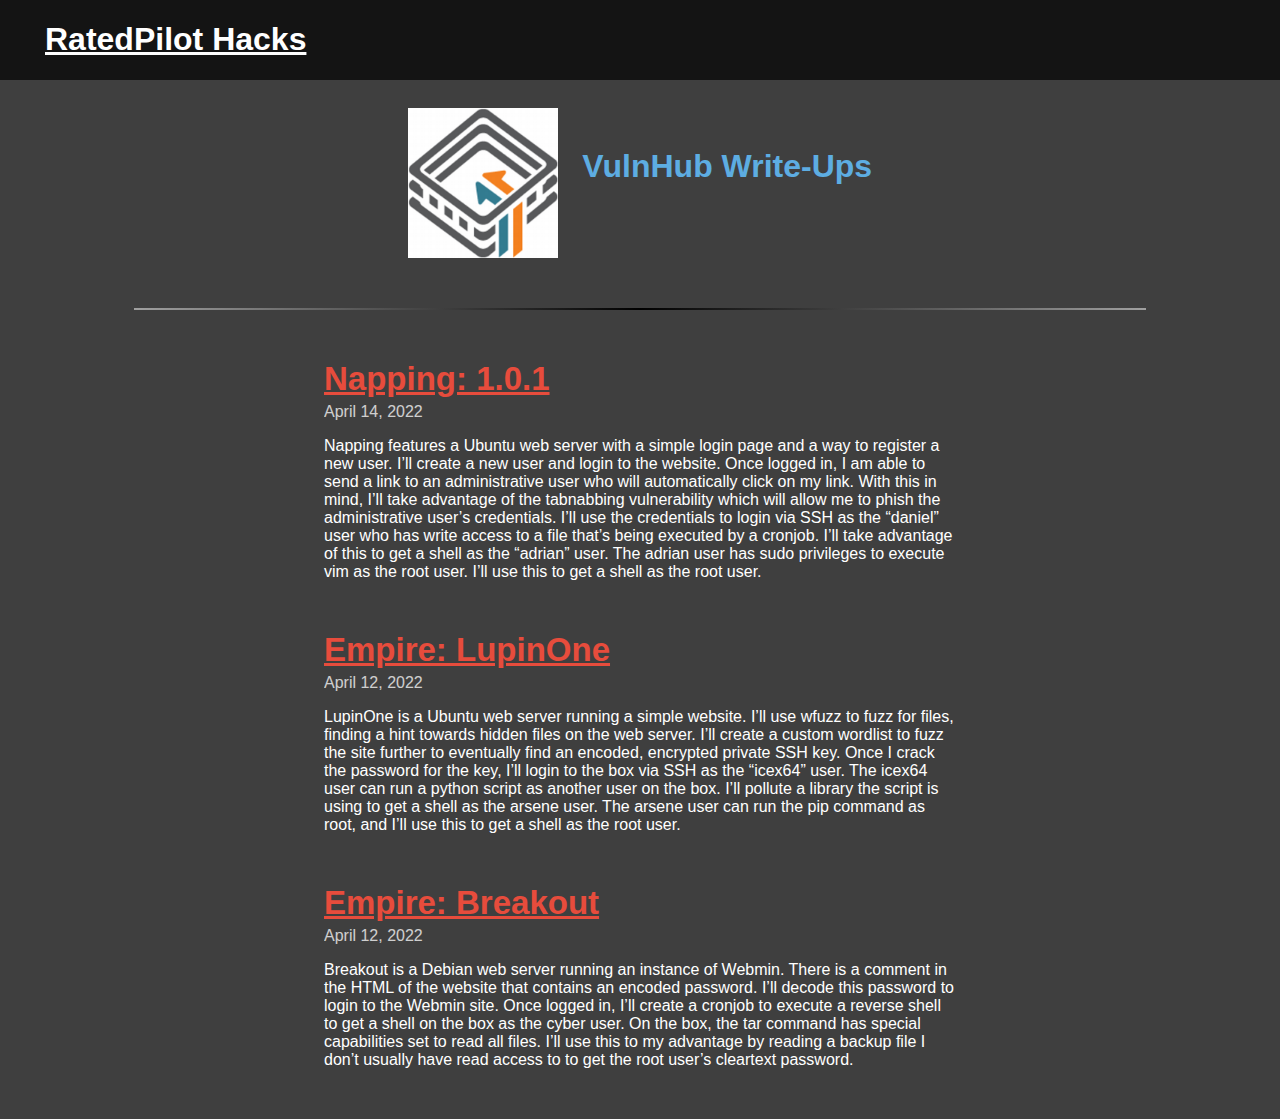
<file: pages/vulnhub.html>
<!DOCTYPE html>
<html>
    <head>
        <meta name="viewport" content="width=device-width, initial-scale=1">
        <title>RatedPilot Hacks</title>
        <link rel="stylesheet" href="../assets/css/writeups.css">
    </head>
    <body>
        <nav class="header">
            <a class="homelink" href="/walkthroughs"><h1 class="title">RatedPilot Hacks</h1></a>
        </nav>
        <div class="maintitle">
            <img class="image" src="../assets/images/vulnhub.png">
            <h1 style="display:inline-block">VulnHub Write-Ups</h1>
        </div>
        <hr>
        <div class="writeup-content">
            <div class="writeupinfo">
                <div class="writeup-title">
                    <a class="writeup-link" href="https://clayton-galy.notion.site/Napping-1-0-1-29bcdace684e462fb25f4a6ed37faf6d"><h2>Napping: 1.0.1</h2></a>
                </div>
                <div class="writeup-date">
                    <p>April 14, 2022</p>
                </div>
                <div class="writeup-desc">
                    <p>Napping features a Ubuntu web server with a simple login page and a way to register a new user&#46; I&#8217;ll create a new user and login to the website&#46; Once logged in&#44; I am able to send a link to an administrative user who will automatically click on my link&#46; With this in mind&#44; I&#8217;ll take advantage of the tabnabbing vulnerability which will allow me to phish the administrative user&#8217;s credentials&#46; I&#8217;ll use the credentials to login via SSH as the &#8220;daniel&#8221; user who has write access to a file that&#8217;s being executed by a cronjob&#46; I&#8217;ll take advantage of this to get a shell as the &#8220;adrian&#8221; user&#46; The adrian user has sudo privileges to execute vim as the root user&#46; I&#8217;ll use this to get a shell as the root user&#46;</p>
                </div>
            </div>
            <div class="writeupinfo">
                <div class="writeup-title">
                    <a class="writeup-link" href="https://clayton-galy.notion.site/Empire-LupinOne-82736972838d409394b06cef1b22a0b3"><h2>Empire: LupinOne</h2></a>
                </div>
                <div class="writeup-date">
                    <p>April 12, 2022</p>
                </div>
                <div class="writeup-desc">
                    <p>LupinOne is a Ubuntu web server running a simple website&#46; I&#8217;ll use wfuzz to fuzz for files&#44; finding a hint towards hidden files on the web server&#46; I&#8217;ll create a custom wordlist to fuzz the site further to eventually find an encoded&#44; encrypted private SSH key&#46; Once I crack the password for the key&#44; I&#8217;ll login to the box via SSH as the &#8220;icex64&#8221; user&#46; The icex64 user can run a python script as another user on the box&#46; I&#8217;ll pollute a library the script is using to get a shell as the arsene user&#46; The arsene user can run the pip command as root&#44; and I&#8217;ll use this to get a shell as the root user&#46;</p>
                </div>
            </div>
            <div class="writeupinfo">
                <div class="writeup-title">
                    <a class="writeup-link" href="https://clayton-galy.notion.site/Empire-Breakout-686f30ab1ee04a0dae4209ffbc0884dd"><h2>Empire: Breakout</h2></a>
                </div>
                <div class="writeup-date">
                    <p>April 12, 2022</p>
                </div>
                <div class="writeup-desc">
                    <p>Breakout is a Debian web server running an instance of Webmin&#46; There is a comment in the HTML of the website that contains an encoded password&#46; I&#8217;ll decode this password to login to the Webmin site&#46; Once logged in&#44; I&#8217;ll create a cronjob to execute a reverse shell to get a shell on the box as the cyber user&#46; On the box&#44; the tar command has special capabilities set to read all files&#46; I&#8217;ll use this to my advantage by reading a backup file I don&#8217;t usually have read access to to get the root user&#8217;s cleartext password&#46;</p>
                </div>
            </div>
        </div>
    </body>
</html>
</file>
<file: assets/css/index.css>
html {
    font-family: Arial, Helvetica, sans-serif;
    color: white;
}
hr {
    border: 0;
    height: 2px;
    background: #000000;
    width: 80%;
    background-image: linear-gradient(to right, rgb(160, 160, 160), rgb(0,0,0), rgb(160, 160, 160));
}
body {
    background: rgb(63, 63, 63);
    padding-top: 80px;
}
a {
    color: rgb(160, 160, 160);
}
p {
    display:inline-block;
    margin-top:7px;
    margin-bottom:7px;
}
.header {
    display: inline;
    background-size: cover;
    position: fixed;
    left: 0;
    right: 0;
    top: 0;
    background: rgb(20, 20, 20);
}
.subheader {
    text-align: center;
    margin-top: 50px;
}
.title {
    margin-left: 45px;
}
.my-image {
    width: 250px;
    margin-right: 35px;
    vertical-align: top;
}
.contact-alltext {
    display: inline-block;
    text-align: left;
}
.contact-info {
    text-align: center;
    margin-bottom: 60px;
    margin-top: 40px;
} 
.writeup-links {
    text-align: center;
    margin-top: 60px;
    margin-bottom: 150px;
}
.icons {
    display: inline-block;
}
.icontext {
    display: block;
}
.thumbnail {
    width: 150px;
    height: 150px;
    margin-left: 10px;
    margin-right: 10px;
}
</file>
<file: assets/css/writeups.css>
html {
    font-family: Arial, Helvetica, sans-serif;
    color: white;
}
body {
    background: rgb(63, 63, 63);
    padding-top: 80px;
}
.header {
    display: inline;
    background-size: cover;
    position: fixed;
    left: 0;
    right: 0;
    top: 0;
    background: rgb(20, 20, 20);
    z-index: 2;
}
.homelink {
    color: white;
}
.writeup-link {
    color: rgb(231, 76, 60);
    margin-bottom: -2px;
    font-size: 22px;
}
hr {
    border: 0;
    height: 2px;
    background: #000000;
    width: 80%;
    background-image: linear-gradient(to right, rgb(160, 160, 160), rgb(0,0,0), rgb(160, 160, 160));
}
h2 {
    margin-bottom: 5px;
}
p {
    margin-top: 2px;
}
.image {
    width: 150px;
    height: 150px;
    vertical-align: middle;
    margin-right: 20px;
    margin-top: 20px;
}
.title {
    margin-left: 45px;
}
.maintitle {
    color: rgb(93, 173, 226);
    text-align: center;
    margin-bottom: 50px;
}
.writeup-content {
    margin-top: 50px;
    margin-left: 25%;
    margin-right: 25%;
}
.writeupinfo {
    margin-bottom: 50px;
}
.writeup-date {
    opacity: 0.75;
}
</file>
